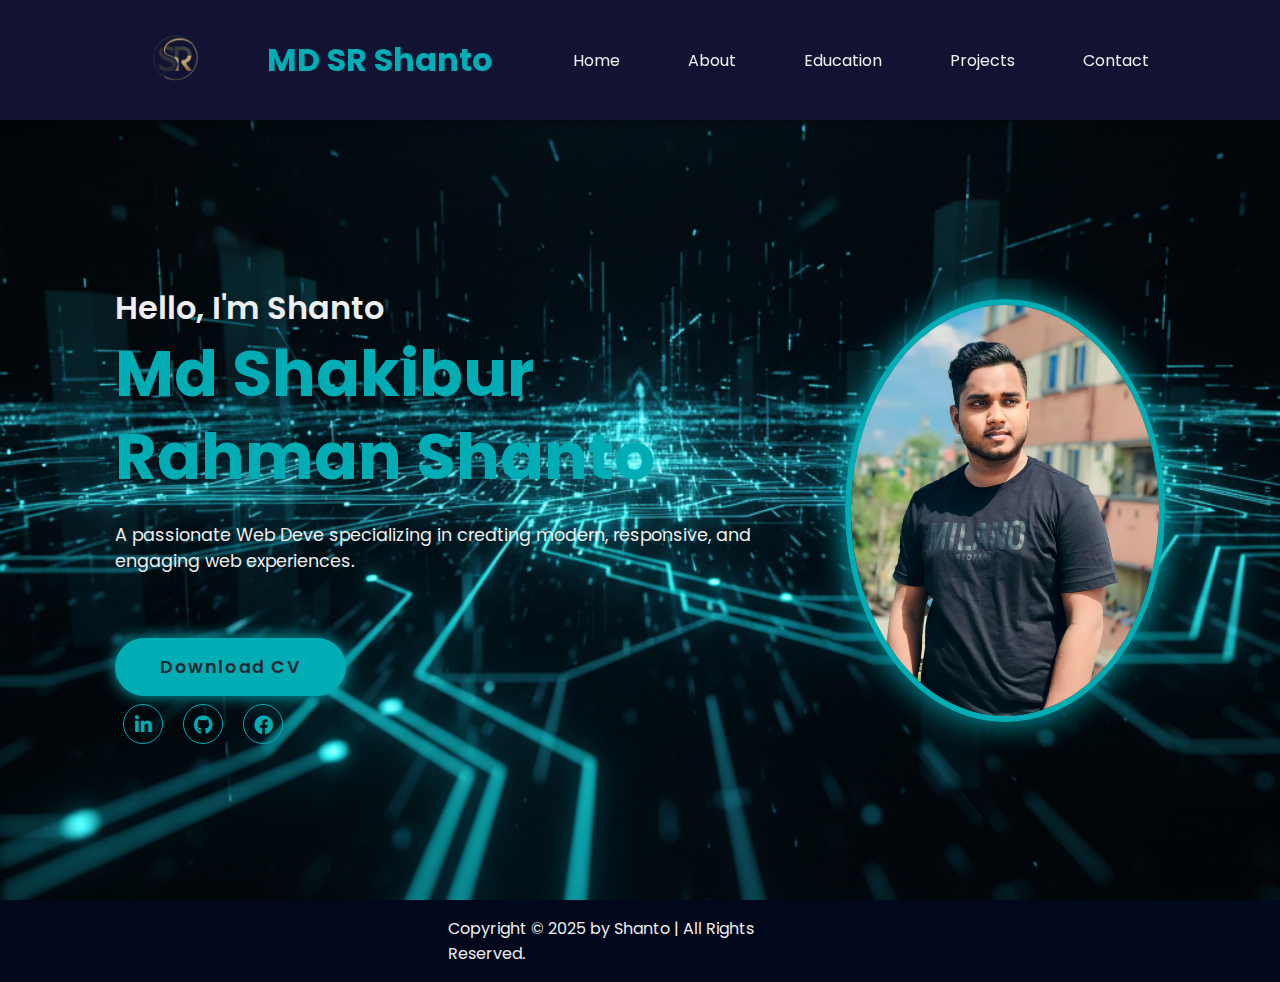
<file: index.html>
<!DOCTYPE html>
<html lang="en">
<head>
    <meta charset="UTF-8">
    <meta name="viewport" content="width=device-width, initial-scale=1.0">
    <title>MY PORTFOLIO</title>
    <link rel="stylesheet" href="style.css">
    <link rel="stylesheet" href="https://cdnjs.cloudflare.com/ajax/libs/font-awesome/6.0.0-beta3/css/all.min.css">
    <link href="https://fonts.googleapis.com/css2?family=Poppins:wght@300;400;600;700&display=swap" rel="stylesheet">
     <!-- <link rel="stylesheet" href="Bootstrap/bootstrap.min.css"> -->
</head>
<body>

    <header class="header">
        <img src="image/logo.png" height="120px" width="120px"> 
        <a href="index.html" class="logo">MD SR Shanto</a>
       <nav class="navbar">
            <a href="index.html" class="nav-link">Home</a>
            <a href="about.html" class="nav-link">About</a>
            <a href="education.html" class="nav-link">Education</a> 
            <a href="projects.html" class="nav-link">Projects</a>
            <a href="contact.html" class="nav-link">Contact</a>
        </nav>
        <div id="menu-btn" class="fas fa-bars"></div>
    </header>

    <main>
        <section class="page-content home" id="home">
            <div class="home-content reveal">
                <h3>Hello, I'm Shanto</h3>
                <h1>Md Shakibur Rahman Shanto</h1>
                <p>A passionate <span class="typing-text">Web Developer</span> specializing in creating modern, responsive, and engaging web experiences.</p>
                <a href="document/MD Shakibur Rahman Shanto Resume.pdf" download class="btn">Download CV</a>
                <div class="social-media">
                    <a href="https://www.linkedin.com/in/srshanto86/"><i class="fab fa-linkedin-in"></i></a>
                    <a href="https://github.com/MD-SR-Shanto"><i class="fab fa-github"></i></a>
                   <a href="https://www.facebook.com/mdsr.shanto.86"><i class="fab fa-facebook"></i></a>
                </div>
            </div>
            <div class="home-img reveal">
                <img src="image/shanto.jpg" alt="Your Profile Picture">
            </div>
        </section>
    </main>

    <footer class="footer">
        <p>Copyright &copy; 2025 by Shanto | All Rights Reserved.</p>
    </footer>

    <script src="script.js"></script>
</body>
</html>
</file>
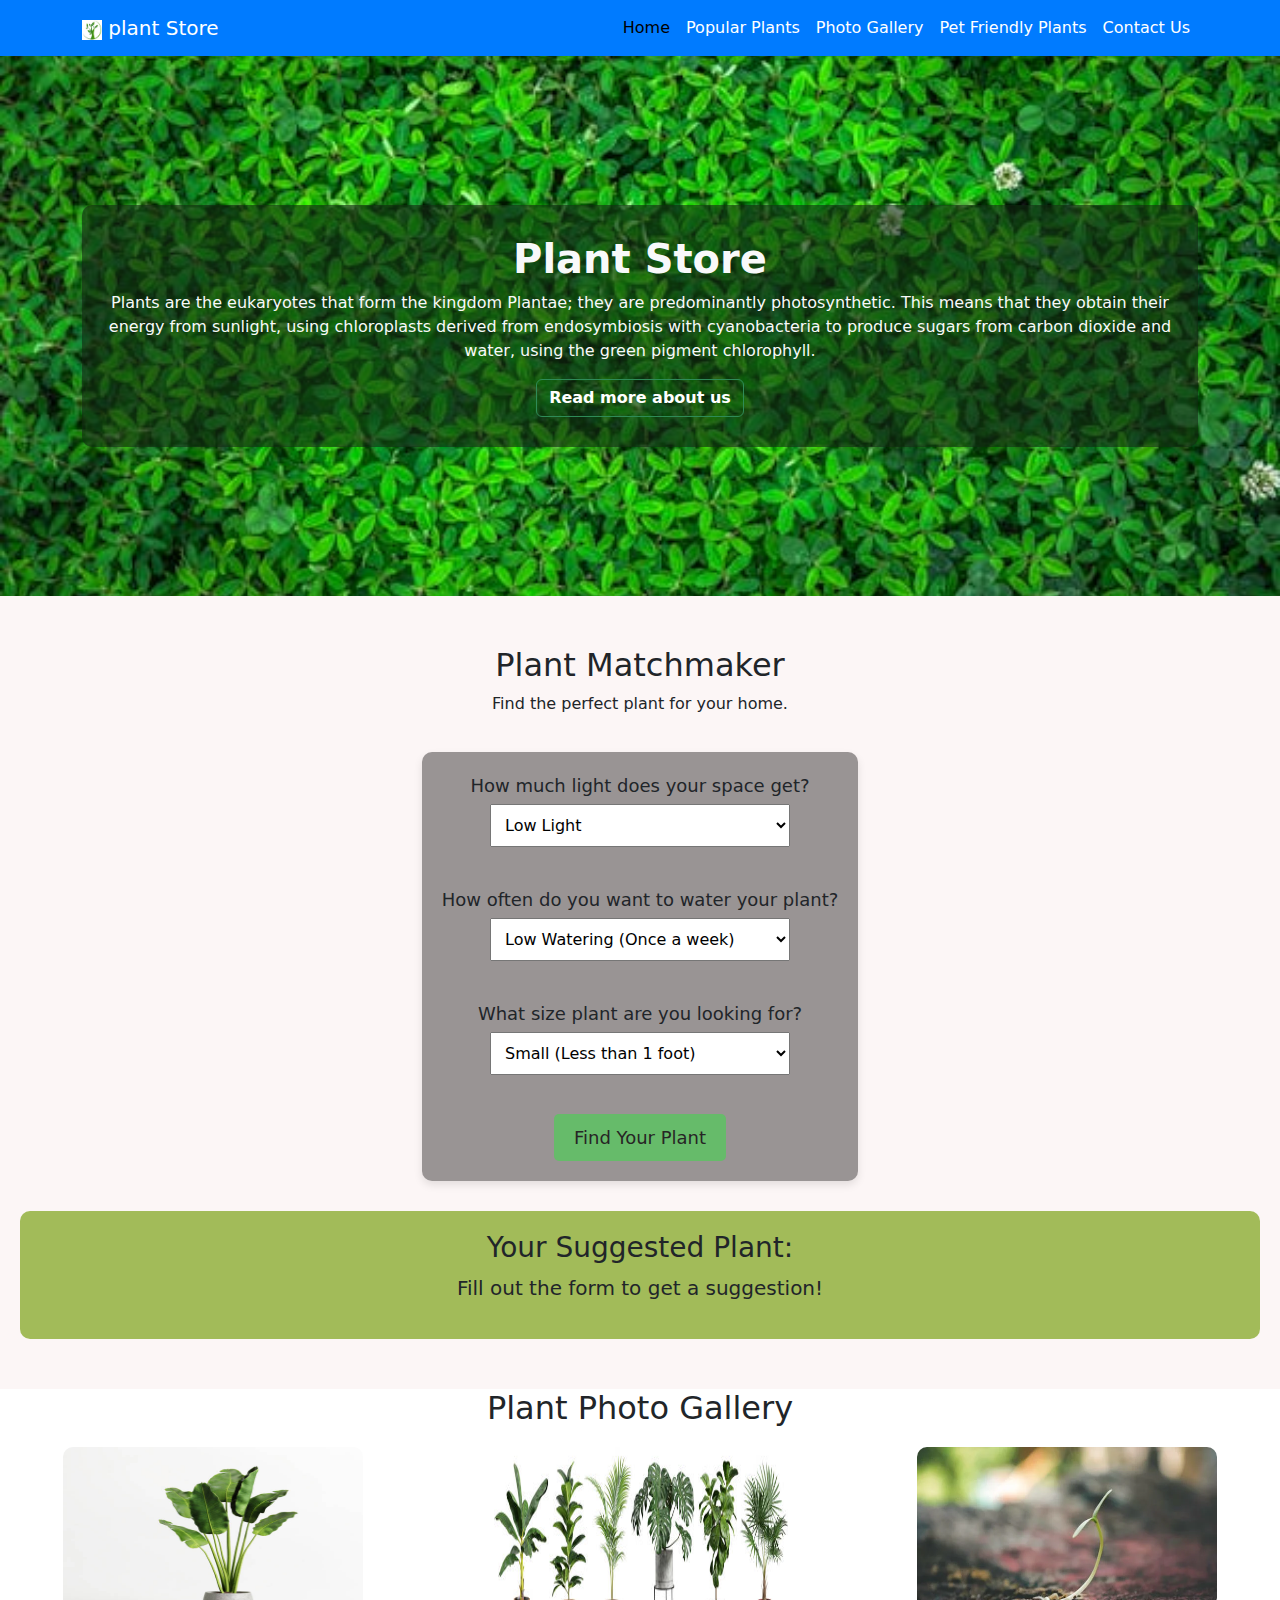
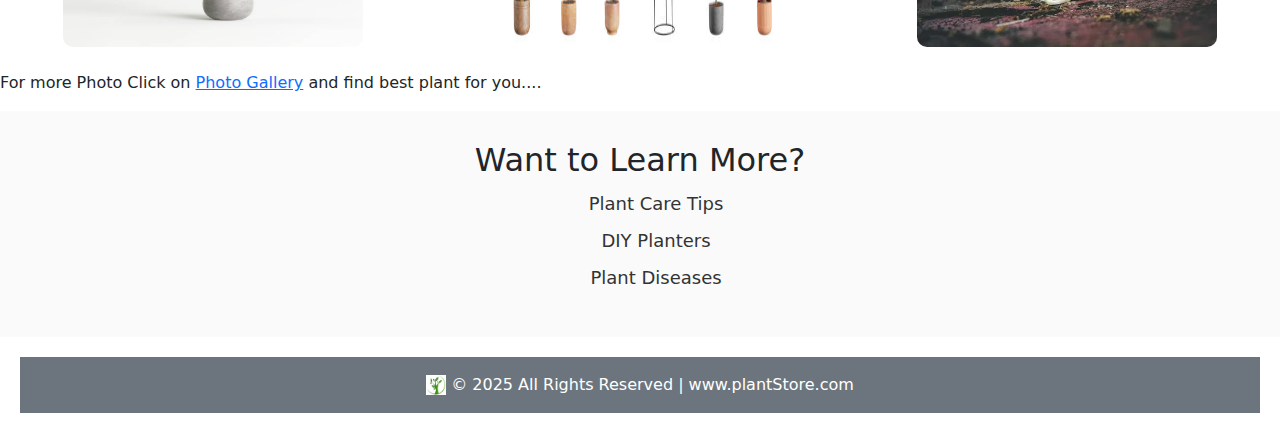
<file: Plant Store/index.html>
<!DOCTYPE html>
<html lang="en">

<head>
    <meta charset="UTF-8">
    <meta name="viewport" content="width=device-width, initial-scale=1.0">
    <title>Plant Lover's Paradise</title>
    <link rel="stylesheet" href="styles.css">
    <link rel="stylesheet" href="Bootstrap/bootstrap.min.css">
</head>

<body>
    <!-- Navbar -->
    <nav class="navbar navbar-expand-lg navbar-custom">
        <div class="container">
            <a class="navbar-brand text-white" href="index.html"><img src="images/logo.png" height="20px" width="20ox">
                plant Store</a>
            <button class="navbar-toggler" type="button" data-bs-toggle="collapse" data-bs-target="#navbarNav"
                aria-controls="navbarNav" aria-expanded="false" aria-label="Toggle navigation">
                <span class="navbar-toggler-icon"></span>
            </button>
            <div class="collapse navbar-collapse" id="navbarNav">
                <ul class="navbar-nav ms-auto">
                    <li class="nav-item">
                        <a class="nav-link active" href="index.html">Home</a>
                    </li>
                    <li class="nav-item">
                        <a class="nav-link" href="PopularPlants.html">Popular Plants</a>
                    </li>
                    <li class="nav-item">
                        <a class="nav-link" href="PhotoGallery.html">Photo Gallery</a>
                    </li>
                    <li class="nav-item">
                        <a class="nav-link" href=" PetFriendlyPlants.html">Pet Friendly Plants</a>
                    </li>
                    <li class="nav-item">
                        <a class="nav-link" href="contactUs.html">Contact Us</a>
                    </li>
                </ul>
            </div>
        </div>
    </nav>

    <!-- banner section -->
    <section class="banner">
        <div class="container">
            <div class="row">
                <div class="col-12">
                    <div class="banner_text">
                        <h1 class="text-center text-light">Plant Store</h1>
                        <p class="text-center fw-blod text-light">Plants are the eukaryotes that form the kingdom
                            Plantae; they are predominantly photosynthetic.
                            This means that they obtain their energy from sunlight, using chloroplasts derived from
                            endosymbiosis with
                            cyanobacteria to produce sugars from carbon dioxide and water, using the green pigment
                            chlorophyll.</p>
                        <div class="text-center">
                            <button type="submit" class="btn" onclick="hpAlert()">Read more about us</button>
                        </div>
                    </div>
                </div>
            </div>
        </div>
    </section>


    <!-- Plant Match Maker Section -->
    <section id="matchmaker">
        <h2>Plant Matchmaker</h2>
        <p>Find the perfect plant for your home.</p>
        <form id="matchmaker-form">
            <label for="light">How much light does your space get?</label><br>
            <select id="light" name="light">
                <option value="low">Low Light</option>
                <option value="medium">Medium Light</option>
                <option value="high">High Light</option>
            </select><br><br>

            <label for="water">How often do you want to water your plant?</label><br>
            <select id="water" name="water">
                <option value="low">Low Watering (Once a week)</option>
                <option value="medium">Medium Watering (Every 3-4 days)</option>
                <option value="high">High Watering (Every 1-2 days)</option>
            </select><br><br>

            <label for="size">What size plant are you looking for?</label><br>
            <select id="size" name="size">
                <option value="small">Small (Less than 1 foot)</option>
                <option value="medium">Medium (1-3 feet)</option>
                <option value="large">Large (3 feet or more)</option>
            </select><br><br>

            <input type="submit" onclick="hpAlert()" value="Find Your Plant">
        </form>

        <div id="plant-suggestion" class="suggestion">
            <h3>Your Suggested Plant:</h3>
            <p id="suggested-plant">Fill out the form to get a suggestion!</p>
        </div>
    </section>

    <!-- Photo Gallery Section -->
    <section id="gallery">
        <h2 align="center">Plant Photo Gallery</h2>
        <div class="gallery-container">
            <div class="gallery-item"><img src="images/2nd.jpg" alt="Plant 1"></div>
            <div class="gallery-item"><img src="images/3rd.jpg" alt="Plant 2"></div>
            <div class="gallery-item"><img src="images/4th.webp" alt="Plant 3"></div>
        </div><br>
        <p>For more Photo Click on <a href="PhotoGallery.html">Photo Gallery</a> and find best plant for you.... </p>
    </section>


    <!-- Extra Links Section -->
    <section id="extra-links">
        <h2>Want to Learn More?</h2>
        <ul>
            <li><a href="#">Plant Care Tips</a></li>
            <li><a href="#">DIY Planters</a></li>
            <li><a href="#">Plant Diseases</a></li>
        </ul>
    </section>

    <!-- Footer Section -->
    <footer class="footer">
        <div class="container-fluid text-center py-3 bg-secondary">
            <img src="images/logo.png" height="20px" width="20ox"> © 2025 All Rights Reserved | www.plantStore.com
        </div>
    </footer>

    <!-- Optional JavaScript -->
    <script src="https://cdn.jsdelivr.net/npm/bootstrap@5.3.3/dist/js/bootstrap.bundle.min.js"
        integrity="sha384-YvpcrYf0tY3lHB60NNkmXc5s9fDVZLESaAA55NDzOxhy9GkcIdslK1eN7N6jIeHz"
        crossorigin="anonymous"></script>
    <script src="https://cdn.jsdelivr.net/npm/@popperjs/core@2.11.8/dist/umd/popper.min.js"
        integrity="sha384-I7E8VVD/ismYTF4hNIPjVp/Zjvgyol6VFvRkX/vR+Vc4jQkC+hVqc2pM8ODewa9r"
        crossorigin="anonymous"></script>
    <script src="https://cdn.jsdelivr.net/npm/bootstrap@5.3.3/dist/js/bootstrap.min.js"
        integrity="sha384-0pUGZvbkm6XF6gxjEnlmuGrJXVbNuzT9qBBavbLwCsOGabYfZo0T0to5eqruptLy"
        crossorigin="anonymous"></script>
    <!-- custom js  -->
    <script src="script.js"></script>



</body>

</html>
</file>
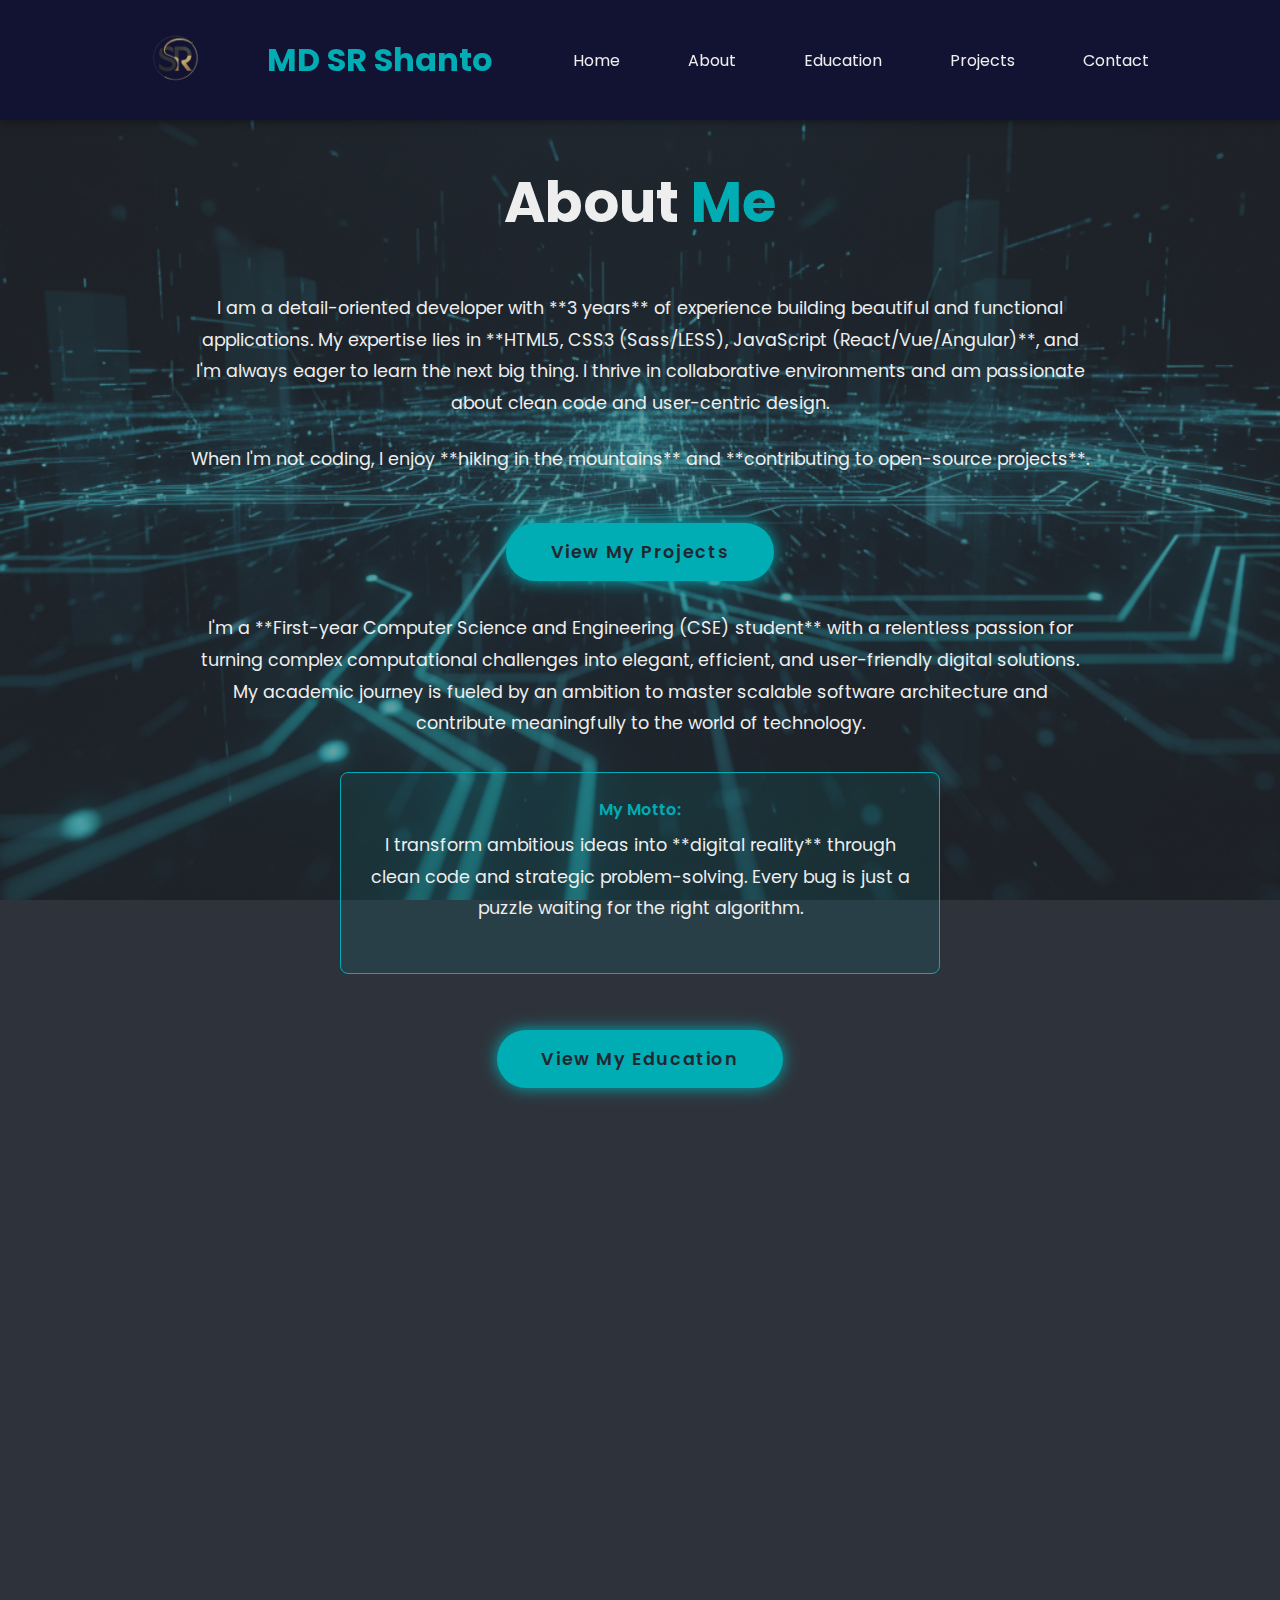
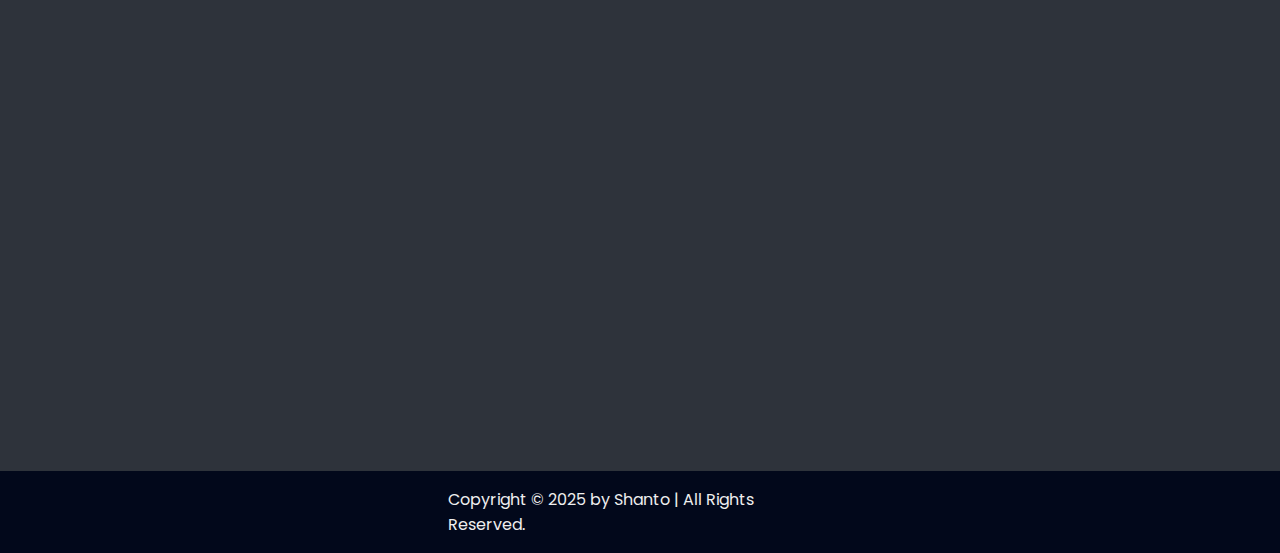
<file: about.html>
<!DOCTYPE html>
<html lang="en">
<head>
    <meta charset="UTF-8">
    <meta name="viewport" content="width=device-width, initial-scale=1.0">
    <title> About Shanto</title>
    <link rel="stylesheet" href="style.css">
    <link rel="stylesheet" href="https://cdnjs.cloudflare.com/ajax/libs/font-awesome/6.0.0-beta3/css/all.min.css">
    <link href="https://fonts.googleapis.com/css2?family=Poppins:wght@300;400;600;700&display=swap" rel="stylesheet">
    <!-- <link rel="stylesheet" href="Bootstrap/bootstrap.min.css"> -->
</head>
<body>

    <header class="header">
        <img src="image/logo.png" height="120px" width="120px"> 
        <a href="index.html" class="logo">MD SR Shanto</a>
        <nav class="navbar">
            <a href="index.html" class="nav-link">Home</a>
            <a href="about.html" class="nav-link">About</a>
            <a href="education.html" class="nav-link">Education</a> 
            <a href="projects.html" class="nav-link">Projects</a>
            <a href="contact.html" class="nav-link">Contact</a>
        </nav>
        <div id="menu-btn" class="fas fa-bars"></div>
    </header>

    <main>
        <section class="page-content about" id="about">
            <h2 class="heading reveal">About <span>Me</span></h2>
            <div class="about-content reveal">
                <p>I am a detail-oriented developer with **3 years** of experience building beautiful and functional applications. My expertise lies in **HTML5, CSS3 (Sass/LESS), JavaScript (React/Vue/Angular)**, and I'm always eager to learn the next big thing. I thrive in collaborative environments and am passionate about clean code and user-centric design.</p>
                <p>When I'm not coding, I enjoy **hiking in the mountains** and **contributing to open-source projects**.</p>
                <a href="projects.html" class="btn">View My Projects</a>
            </div>

            <div class="about-content reveal">
    <p>I'm a **First-year Computer Science and Engineering (CSE) student** with a relentless passion for turning complex computational challenges into elegant, efficient, and user-friendly digital solutions. My academic journey is fueled by an ambition to master scalable software architecture and contribute meaningfully to the world of technology.</p>
    
    <div class="highlight-box">
        <h4>My Motto:</h4>
        <p>I transform ambitious ideas into **digital reality** through clean code and strategic problem-solving. Every bug is just a puzzle waiting for the right algorithm.</p>
    </div>

    <a href="education.html" class="btn">View My Education</a>
</div>

<div class="about-content reveal">
    <h3 class="sub-heading">My Technical Toolkit</h3>
    
    <div class="skills-grid">
        <div class="skill-item">
            <i class="fas fa-code"></i>
            <h4>Core Languages</h4>
            <p>Python, JavaScript (ES6+), C++, SQL</p>
        </div>
        <div class="skill-item">
            <i class="fas fa-layer-group"></i>
            <h4>Frontend</h4>
            <p>React, Next.js, HTML5, SCSS, Bootstrap</p>
        </div>
        <div class="skill-item">
            <i class="fas fa-database"></i>
            <h4>Backend/DevOps</h4>
            <p>Node.js, Express, MongoDB, Git, Docker</p>
        </div>
        <div class="skill-item">
            <i class="fas fa-laptop-code"></i>
            <h4>CSE Foundations</h4>
            <p>DSA, OOP, Database Management, OS Concepts</p>
        </div>
    </div>
</div>

<div class="about-content reveal">
    <h3 class="sub-heading">Beyond the Terminal</h3>
    
    <p>When I'm not optimizing algorithms or debugging state management, I focus on continuous growth. I am passionate about **contributing to open-source projects** and regularly participate in hackathons to push my boundaries.</p>
    
    <p>I find inspiration in **[playing Cricket or Football, mountain hiking]**, which teaches me the importance of planning and persistence—qualities I bring directly to my development work. My ultimate goal is to build technology that is not only powerful but also ethically sound and accessible to everyone.</p>

    <a href="projects.html" class="btn">See My Work</a>
</div>
        </section>
    </main>

    <footer class="footer">
        <p>Copyright &copy; 2025 by Shanto | All Rights Reserved.</p>
    </footer>

    <script src="script.js"></script>
</body>
</html>
</file>
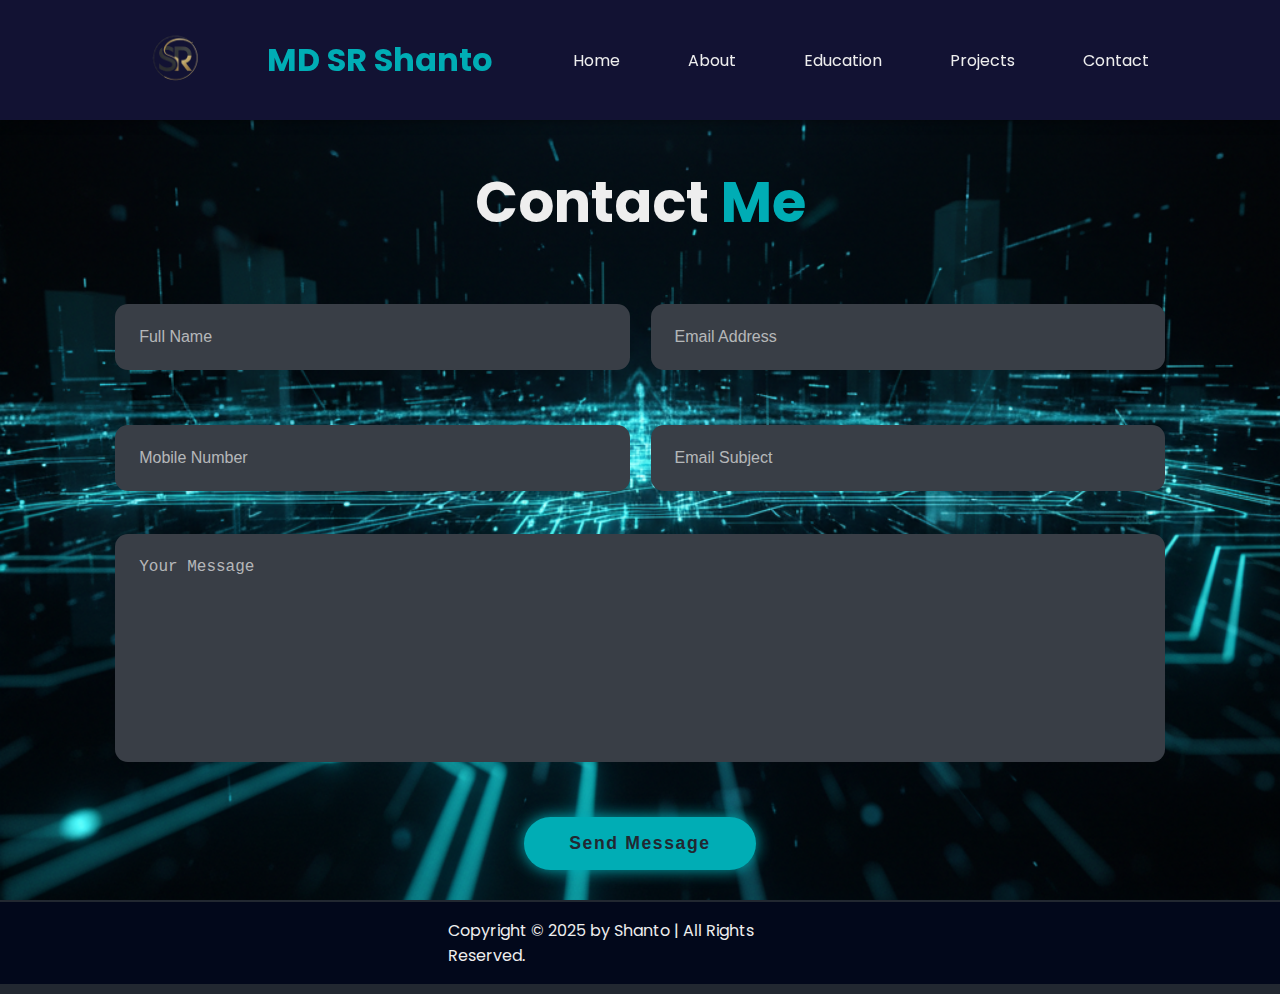
<file: contact.html>
<!DOCTYPE html>
<html lang="en">
<head>
    <meta charset="UTF-8">
    <meta name="viewport" content="width=device-width, initial-scale=1.0">
    <title>Contact</title>
    <link rel="stylesheet" href="style.css">
    <link rel="stylesheet" href="https://cdnjs.cloudflare.com/ajax/libs/font-awesome/6.0.0-beta3/css/all.min.css">
    <link href="https://fonts.googleapis.com/css2?family=Poppins:wght@300;400;600;700&display=swap" rel="stylesheet">
   <!-- <link rel="stylesheet" href="Bootstrap/bootstrap.min.css"> -->
</head>
<body>

    <header class="header">
        <img src="image/logo.png" height="120px" width="120px"> 
        <a href="index.html" class="logo">MD SR Shanto</a>
       <nav class="navbar">
            <a href="index.html" class="nav-link">Home</a>
            <a href="about.html" class="nav-link">About</a>
            <a href="education.html" class="nav-link">Education</a>
             <a href="projects.html" class="nav-link">Projects</a>
            <a href="contact.html" class="nav-link">Contact</a>
        </nav>
        <div id="menu-btn" class="fas fa-bars"></div>
    </header>

    <main>
        <section class="page-content contact" id="contact">
            <h2 class="heading reveal">Contact <span>Me</span></h2>
            <form action="#" class="reveal">
                <div class="input-box">
                    <input type="text" placeholder="Full Name" required>
                    <input type="email" placeholder="Email Address" required>
                </div>
                <div class="input-box">
                    <input type="text" placeholder="Mobile Number">
                    <input type="text" placeholder="Email Subject">
                </div>
                <textarea name="" id="" cols="30" rows="10" placeholder="Your Message" required></textarea>
                <input type="submit" value="Send Message" class="btn">
            </form>
        </section>
    </main>

    <footer class="footer">
        <p>Copyright &copy; 2025 by Shanto | All Rights Reserved.</p>
    </footer>

    <script src="script.js"></script>
</body>
</html>
</file>
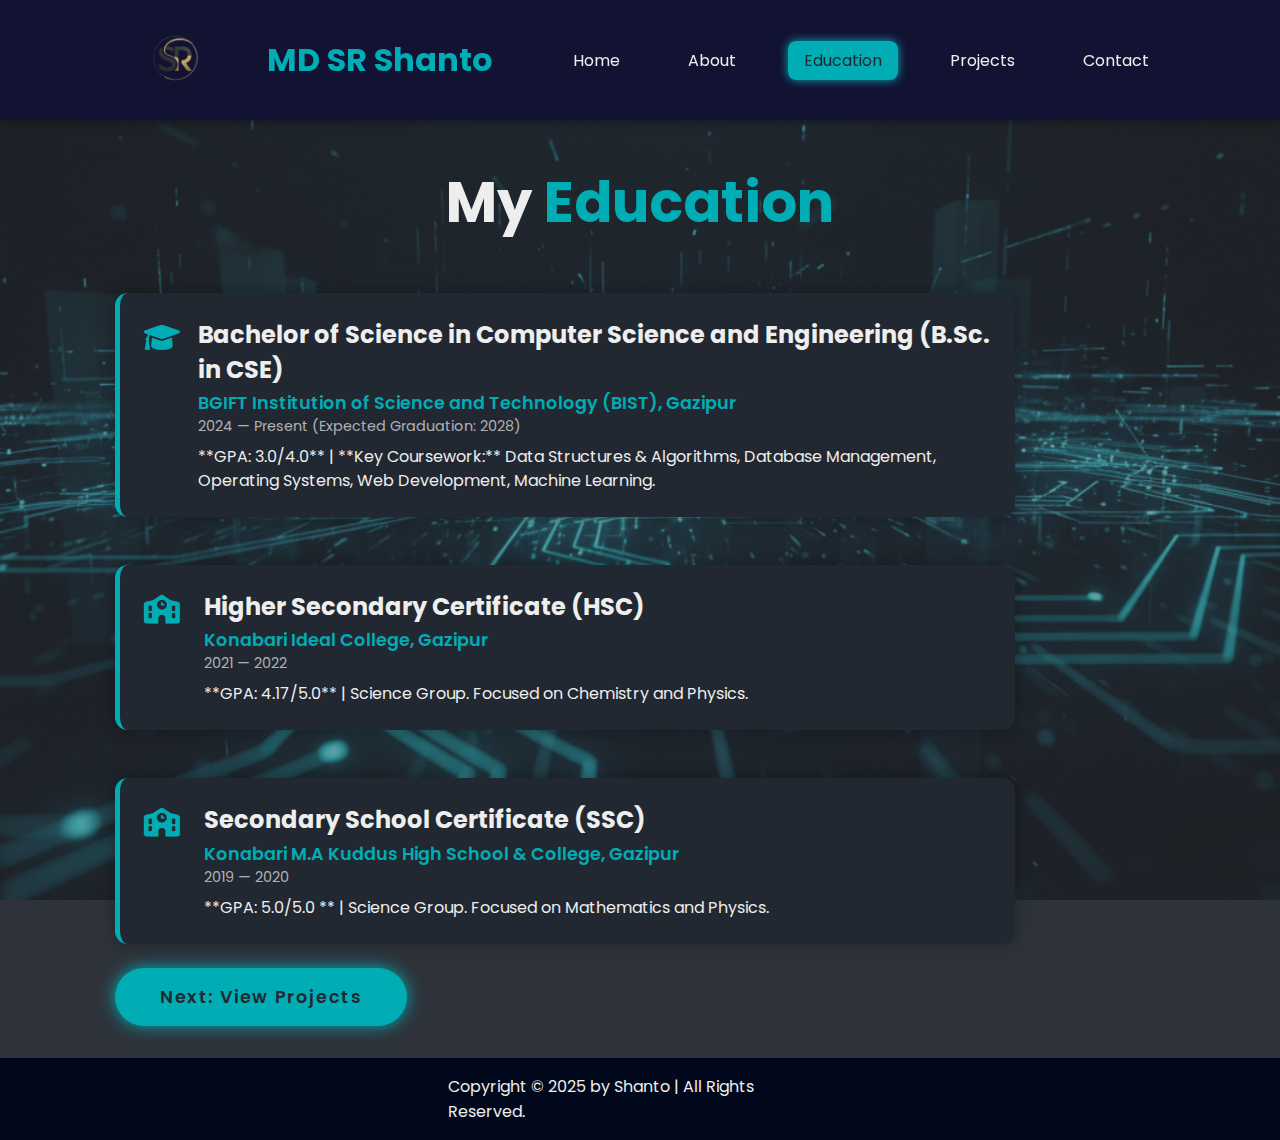
<file: education.html>
<!DOCTYPE html>
<html lang="en">
<head>
    <meta charset="UTF-8">
    <meta name="viewport" content="width=device-width, initial-scale=1.0">
    <title> Education</title>
    <link rel="stylesheet" href="style.css">
    <link rel="stylesheet" href="https://cdnjs.cloudflare.com/ajax/libs/font-awesome/6.0.0-beta3/css/all.min.css">
    <link href="https://fonts.googleapis.com/css2?family=Poppins:wght@300;400;600;700&display=swap" rel="stylesheet">
</head>
<body>

    <header class="header">
        <img src="image/logo.png" height="120px" width="120px"> 
        <a href="index.html" class="logo">MD SR Shanto</a>
        <nav class="navbar">
            <a href="index.html" class="nav-link">Home</a>
            <a href="about.html" class="nav-link">About</a>
            <a href="education.html" class="active nav-link">Education</a> 
            <a href="projects.html" class="nav-link">Projects</a>
            <a href="contact.html" class="nav-link">Contact</a>
        </nav>
        <div id="menu-btn" class="fas fa-bars"></div>
    </header>

    <main>
        <section class="page-content education" id="education">
            <h2 class="heading reveal">My <span>Education</span></h2>
            
            <div class="education-container">
                
                <div class="education-item reveal">
                    <div class="icon"><i class="fas fa-graduation-cap"></i></div>
                    <div class="content">
                        <h3>Bachelor of Science in Computer Science and Engineering (B.Sc. in CSE)</h3>
                        <p class="institution">BGIFT Institution of Science and Technology (BIST), Gazipur</p>
                        <p class="date">2024 — Present (Expected Graduation: 2028)</p>
                        <p class="details">**GPA: 3.0/4.0** | **Key Coursework:** Data Structures & Algorithms, Database Management, Operating Systems, Web Development, Machine Learning.</p>
                    </div>
                </div>

                <div class="education-item reveal">
                    <div class="icon"><i class="fas fa-school"></i></div>
                    <div class="content">
                        <h3>Higher Secondary Certificate (HSC)</h3>
                        <p class="institution">Konabari Ideal College, Gazipur</p>
                        <p class="date">2021 — 2022</p>
                        <p class="details">**GPA: 4.17/5.0** | Science Group. Focused on Chemistry and Physics.</p>
                    </div>
                </div>

                  <div class="education-item reveal">
                    <div class="icon"><i class="fas fa-school"></i></div>
                    <div class="content">
                        <h3>Secondary School Certificate (SSC)</h3>
                        <p class="institution">Konabari M.A Kuddus High School & College, Gazipur</p>
                        <p class="date">2019 — 2020</p>
                        <p class="details">**GPA: 5.0/5.0 ** | Science Group. Focused on Mathematics and Physics.</p>
                    </div>
                </div>

            </div>
            <a href="projects.html" class="btn">Next: View Projects</a>
        </section>
    </main>

    <footer class="footer">
        <p>Copyright &copy; 2025 by Shanto | All Rights Reserved.</p>
    </footer>

    <script src="script.js"></script>
</body>
</html>
</file>
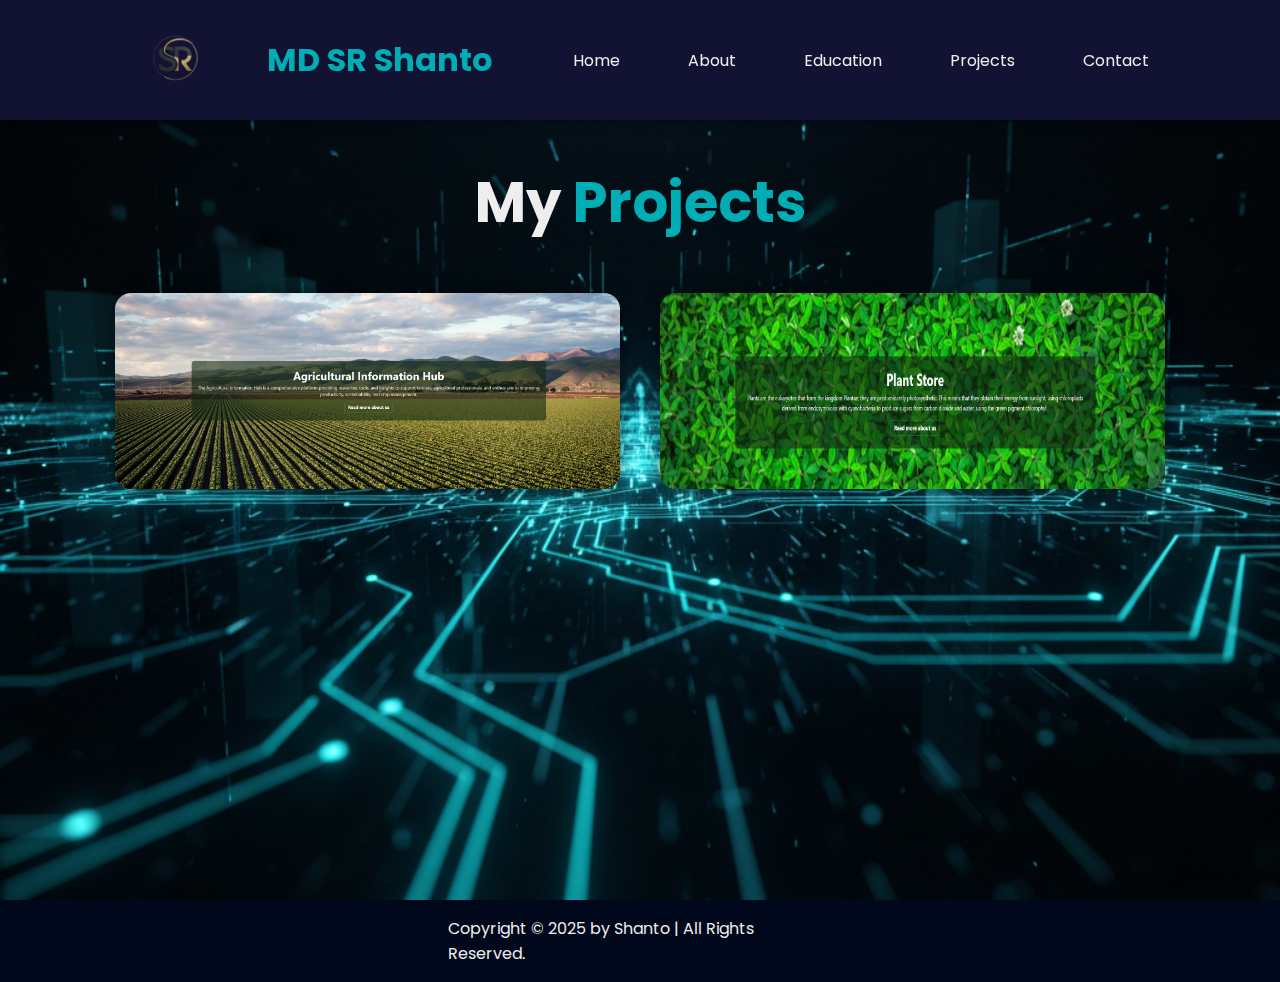
<file: projects.html>
<!DOCTYPE html>
<html lang="en">
<head>
    <meta charset="UTF-8">
    <meta name="viewport" content="width=device-width, initial-scale=1.0">
    <title>My Projects</title>
    <link rel="stylesheet" href="style.css">
    <link rel="stylesheet" href="https://cdnjs.cloudflare.com/ajax/libs/font-awesome/6.0.0-beta3/css/all.min.css">
    <link href="https://fonts.googleapis.com/css2?family=Poppins:wght@300;400;600;700&display=swap" rel="stylesheet">
     <!-- <link rel="stylesheet" href="Bootstrap/bootstrap.min.css"> -->
</head>
<body>

    <header class="header">
        <img src="image/logo.png" height="120px" width="120px"> 
      <a href="index.html" class="logo">MD SR Shanto</a> 
        <nav class="navbar">
            <a href="index.html" class="nav-link">Home</a>
            <a href="about.html" class="nav-link">About</a>
            <a href="education.html" class="nav-link">Education</a>
             <a href="projects.html" class="nav-link">Projects</a>
            <a href="contact.html" class="nav-link">Contact</a>
        </nav>
        <div id="menu-btn" class="fas fa-bars"></div>
    </header>

    <main>
        <section class="page-content projects" id="projects">
            <h2 class="heading reveal">My <span>Projects</span></h2>
            <div class="projects-container">
                <div class="project-box reveal">
                    <img src="image/project 1.png" alt="Project 1 Image">
                    <div class="project-info">
                        <h4>Agricultural Hub</h4>
                        <p>A full-stack agricultural information hub site built with React and Node.js.</p>
                        <a href="Agricultural-Information-Hub-main/index.html"><i class="fas fa-external-link-alt"></i></a>
                    </div>
                </div>
                <div class="project-box reveal">
                    <img src="image/project 2.png" height="100%" alt="Project 2 Image">
                    <div class="project-info">
                        <h4>Plant Store</h4>
                        <p>A Plant Store using D3.js to display complex metrics.</p>
                        <a href="Plant Store/index.html"><i class="fas fa-external-link-alt"></i></a>
                    </div>
                </div>
                <!--<div class="project-box reveal">
                    <img src="https://via.placeholder.com/600x400" alt="Project 3 Image">
                    <div class="project-info">
                        <h4>Personal Blog Site</h4>
                        <p>A responsive blog built with a static site generator like Gatsby.</p>
                        <a href="#"><i class="fas fa-external-link-alt"></i></a>
                    </div> -->
                </div>
            </div>
        </section>
    </main>

    <footer class="footer">
        <p>Copyright &copy; 2025 by Shanto | All Rights Reserved.</p>
    </footer>

    <script src="script.js"></script>
</body>
</html>
</file>
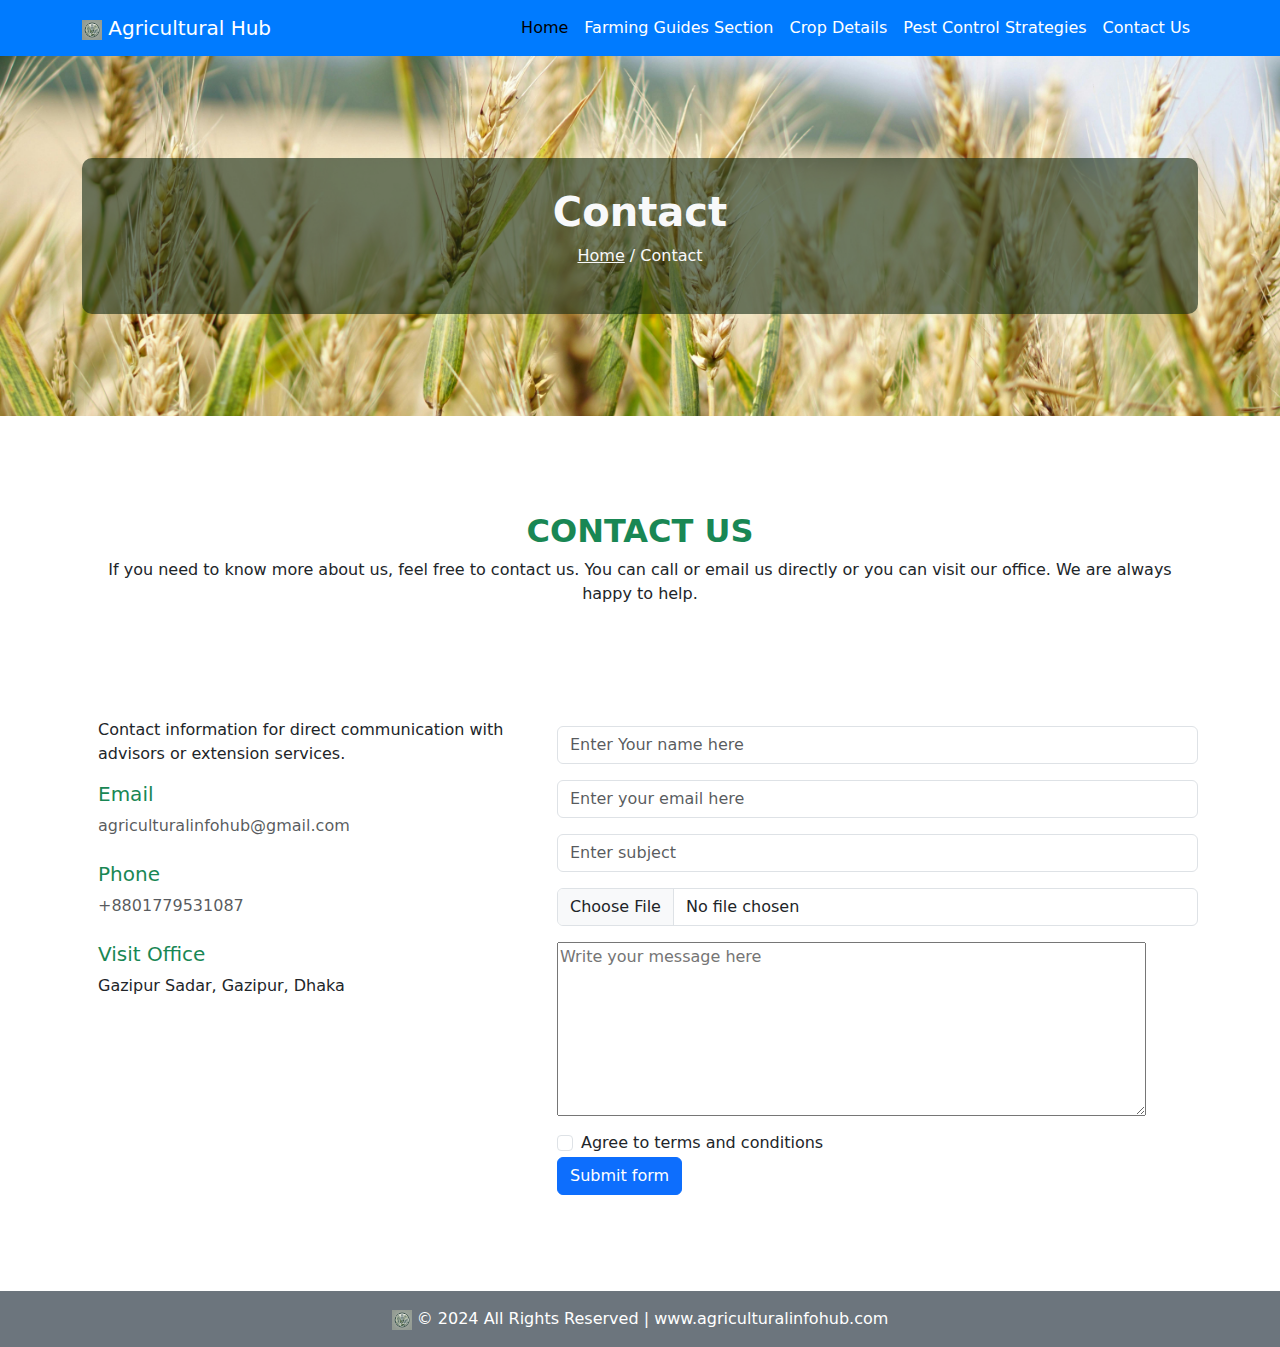
<file: Agricultural-Information-Hub-main/contactUs.html>
<!DOCTYPE html>
<html lang="en">
<head>
    <meta charset="UTF-8">
    <meta name="viewport" content="width=device-width, initial-scale=1.0">
    <title>Contact Us</title>
    <!-- Custom CSS -->
    <link rel="stylesheet" href="style.css">
    <!-- Bootstrap CSS -->
    <link rel="stylesheet" href="Bootstrap/bootstrap.min.css">
</head>
<body>
    <!-- Navbar -->
    <nav class="navbar navbar-expand-lg navbar-custom">
        <div class="container">
            <a class="navbar-brand text-white" href="#"><img src="image/logo.webp" height="20px" width="20ox"> Agricultural Hub</a>
            <button class="navbar-toggler" type="button" data-bs-toggle="collapse" data-bs-target="#navbarNav" aria-controls="navbarNav" aria-expanded="false" aria-label="Toggle navigation">
                <span class="navbar-toggler-icon"></span>
            </button>
            <div class="collapse navbar-collapse" id="navbarNav">
                <ul class="navbar-nav ms-auto">
                    <li class="nav-item">
                        <a class="nav-link active" href="index.html">Home</a>
                    </li>
                    <li class="nav-item">
                        <a class="nav-link" href="farmingGuidesSection.html">Farming Guides Section</a>
                    </li>
                    <li class="nav-item">
                        <a class="nav-link" href="cropDetails.html">Crop Details</a>
                    </li>
                    <li class="nav-item">
                        <a class="nav-link" href=" pestControlStrategies.html">Pest Control Strategies</a>
                    </li>
                    <li class="nav-item">
                        <a class="nav-link" href="contactUs.html">Contact Us</a>
                    </li>
                </ul>
            </div>
        </div>
    </nav>

    <!-- Other page banner section -->
    <section class="otherPageBanner p-5">
        <div class="container">
            <div class="row">
                <div class="col-12">
                    <div class="banner_text ">
                        <h1 class="text-center  text-light">Contact</h1>
                        <p class="text-center fw-blod text-light"><a href="index.html" class="text-light">Home</a> / Contact
                        </p>
                    </div>
                </div>
            </div>
        </div>
    </section>

    <!-- Contact section -->
    <section class="contact-section py-5" id="contact">
        <div class="container-lg">
            <div class="row">
                <div class="cap text-center my-5">
                    <h2 class="fs-2 fw-bold text-uppercase text-success">Contact Us</h2>
                    <p>If you need to know more about us, feel free to contact us. You can call or email us 
                        directly or you can visit our office. We are always happy to help.</p>
                </div>
            </div>
            <div class="row my-5">
                <div class="col-md-5">
                    <div class="contact-item d-flex mb-4">
                        <div class="icon-item fs-4 me-3 text">
                            <i class="fa-solid fa-envelope text-success"></i>
                        </div>
                        <div class="text-area">
                            <p>Contact information for direct communication with advisors or extension services.</p>
                            <h4 class="fs-5 text-success">Email</h4>
                            <a class="text-decoration-none text-muted fs-6"
                                href="mailto:aslam.seu@gmail.com">agriculturalinfohub@gmail.com</a>
                        </div>
                    </div>
                    <div class="contact-item d-flex mb-4">
                        <div class="icon-item fs-4 me-3 text">
                            <i class="fa-solid fa-phone text-success"></i>
                        </div>
                        <div class="text-area">
                            <h4 class="fs-5 text-success">Phone</h4>
                            <a class="text-decoration-none text-muted fs-6" href="tel:+8801580598206">+8801779531087</a>
                        </div>
                    </div>
                    <div class="contact-item d-flex">
                        <div class="icon-item fs-4  me-3 text">
                            <i class="fa-solid fa-location-dot text-success"></i>
                        </div>
                        <div class="text-area">
                            <h4 class="fs-5 text-success">Visit Office</h4>
                            <p>Gazipur Sadar, Gazipur, Dhaka</p>
                        </div>
                    </div>
                </div>
                <div class="col-md-7">
                    <div class="contact-form">
                        <form action="#">
                            <div class="row">
                                <div class="col-md-12 my-2">
                                    <input type="text" class="form-control" id="validationDefault01" placeholder="Enter Your name here" required>
                                </div>
                                <div class="col-md-12 my-2">
                                    <input type="text" class="form-control" id="validationDefault02" placeholder="Enter your email here" required>
                                </div>
                                <div class="col-md-12 my-2">
                                    <input type="text" class="form-control" id="validationDefault03" placeholder="Enter subject" required>
                                </div>
                                <div class="col-md-12 my-2">
                                    <input type="file" id="fileUpload" name="fileUpload" class="form-control">
                                </div>
                            </div>
                            <div class="row">
                                <div class="col-12">
                                    <div class="col-lg-12 my-2">
                                        <textarea rows="7" cols="70" name="" id="validationDefault04" placeholder="Write your message here" required></textarea>
                                    </div>
                                </div>
                            </div>
                            <div class="col-12">
                                <div class="form-check">
                                    <input class="form-check-input" type="checkbox" value="" id="invalidCheck2" required>
                                    <label class="form-check-label" for="invalidCheck2">
                                        Agree to terms and conditions
                                    </label>
                                </div>
                            </div>
                            <div class="col-12">
                                <button class="btn btn-primary" onclick="doAlert()" type="submit">Submit form</button>
                            </div>
                        </form>
                    </div>
                </div>
    
            </div>
        </div>
    </section>

    <!-- Footer Section -->
    <footer class="footer">
        <div class="container-fluid text-center py-3 bg-secondary">
            <img src="image/logo.webp" height="20px" width="20ox"> © 2024 All Rights Reserved | www.agriculturalinfohub.com
        </div>
    </footer>



    <!-- Optional JavaScript -->
    <script src="https://cdn.jsdelivr.net/npm/bootstrap@5.3.3/dist/js/bootstrap.bundle.min.js"
        integrity="sha384-YvpcrYf0tY3lHB60NNkmXc5s9fDVZLESaAA55NDzOxhy9GkcIdslK1eN7N6jIeHz"
        crossorigin="anonymous"></script>
    <script src="https://cdn.jsdelivr.net/npm/@popperjs/core@2.11.8/dist/umd/popper.min.js"
        integrity="sha384-I7E8VVD/ismYTF4hNIPjVp/Zjvgyol6VFvRkX/vR+Vc4jQkC+hVqc2pM8ODewa9r"
        crossorigin="anonymous"></script>
    <script src="https://cdn.jsdelivr.net/npm/bootstrap@5.3.3/dist/js/bootstrap.min.js"
        integrity="sha384-0pUGZvbkm6XF6gxjEnlmuGrJXVbNuzT9qBBavbLwCsOGabYfZo0T0to5eqruptLy"
        crossorigin="anonymous"></script>
    <!-- custom js  -->
    <script src="script.js"></script>

</body>
</html>
</file>
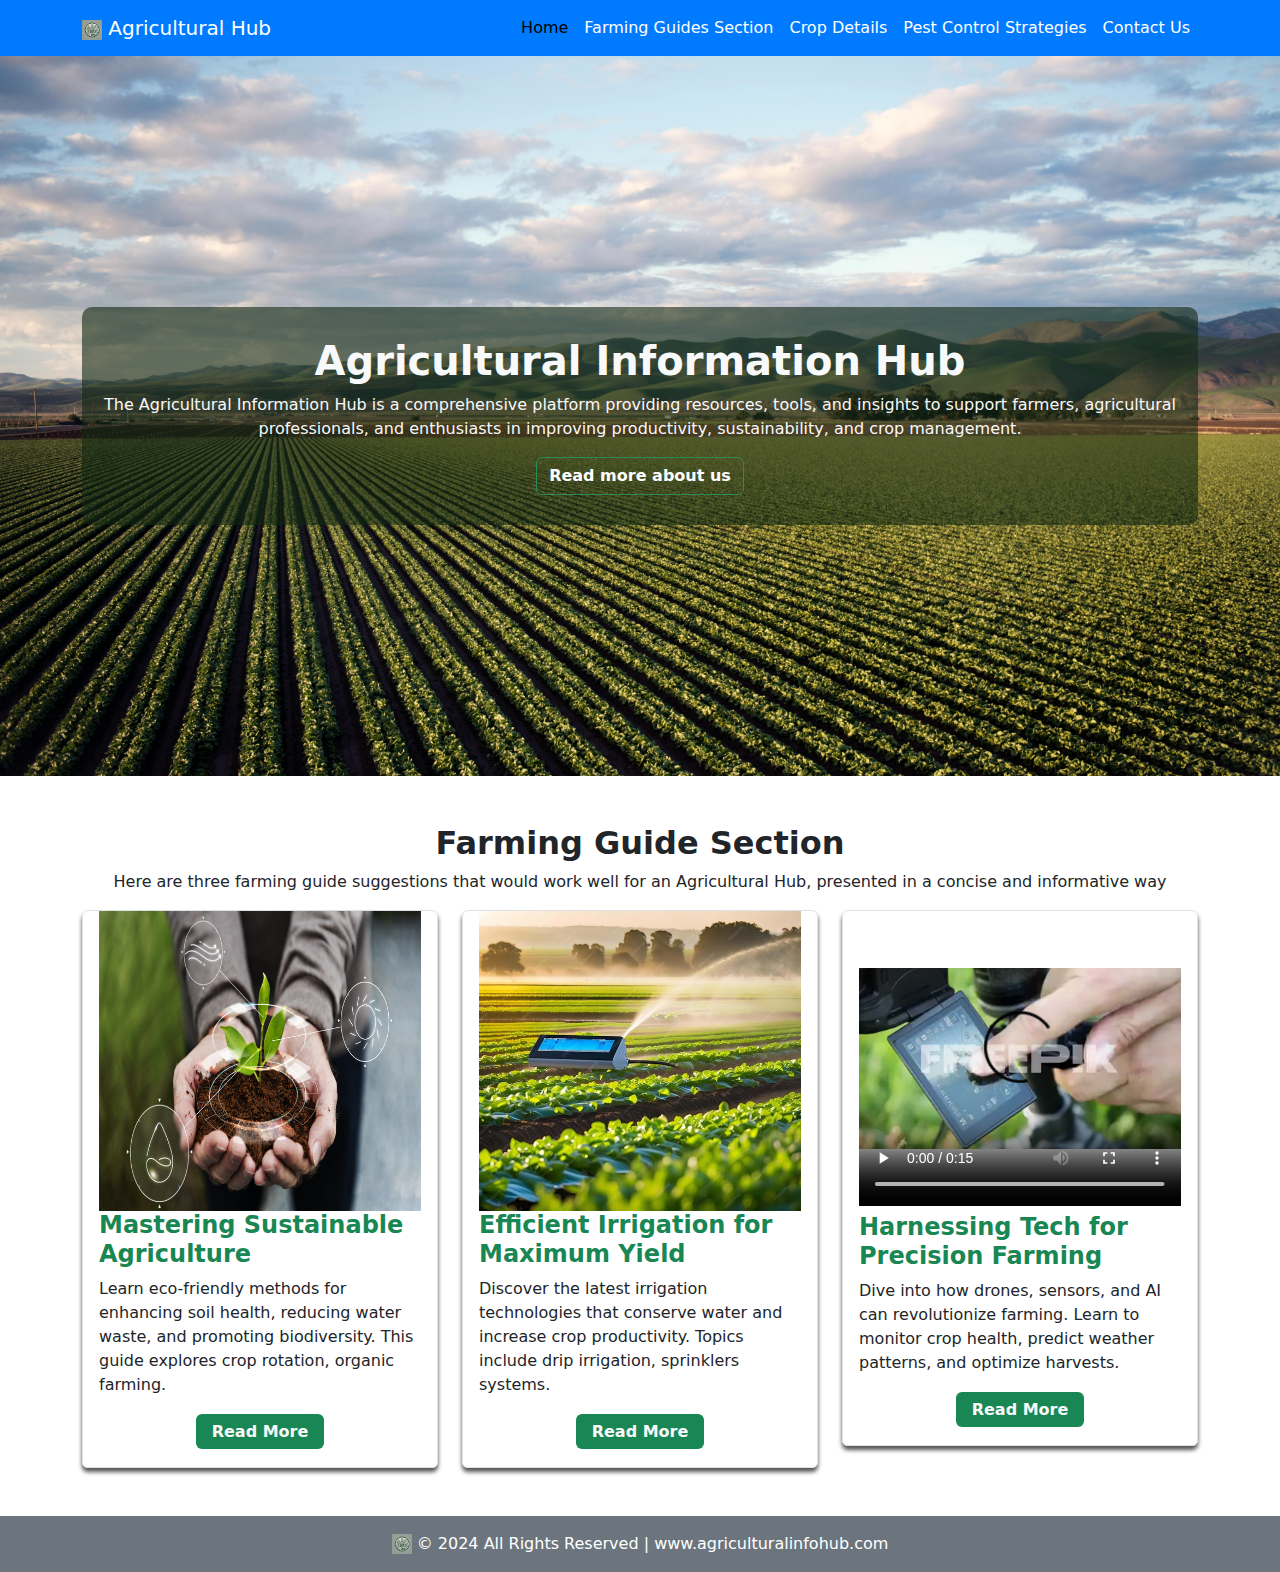
<file: Agricultural-Information-Hub-main/farmingGuidesSection.html>
<!DOCTYPE html>
<html lang="en">
<head>
    <meta charset="UTF-8">
    <meta name="viewport" content="width=device-width, initial-scale=1.0">
    <title>Farming Guide</title>
    <!-- Custom CSS -->
    <link rel="stylesheet" href="style.css">
    <!-- Bootstrap CSS -->
    <link rel="stylesheet" href="Bootstrap/bootstrap.min.css">
</head>
<body>
    <!-- Navbar -->
    <nav class="navbar navbar-expand-lg navbar-custom">
        <div class="container">
            <a class="navbar-brand text-white" href="#"><img src="image/logo.webp" height="20px" width="20ox"> Agricultural Hub</a>
            <button class="navbar-toggler" type="button" data-bs-toggle="collapse" data-bs-target="#navbarNav" aria-controls="navbarNav" aria-expanded="false" aria-label="Toggle navigation">
                <span class="navbar-toggler-icon"></span>
            </button>
            <div class="collapse navbar-collapse" id="navbarNav">
                <ul class="navbar-nav ms-auto">
                    <li class="nav-item">
                        <a class="nav-link active" href="index.html">Home</a>
                    </li>
                    <li class="nav-item">
                        <a class="nav-link" href="farmingGuidesSection.html">Farming Guides Section</a>
                    </li>
                    <li class="nav-item">
                        <a class="nav-link" href="cropDetails.html">Crop Details</a>
                    </li>
                    <li class="nav-item">
                        <a class="nav-link" href=" pestControlStrategies.html">Pest Control Strategies</a>
                    </li>
                    <li class="nav-item">
                        <a class="nav-link" href="contactUs.html">Contact Us</a>
                    </li>
                </ul>
            </div>
        </div>
    </nav>

    <!-- banner section -->
    <section class="banner">
        <div class="container">
            <div class="row">
                <div class="col-12">
                    <div class="banner_text">
                        <h1 class="text-center text-light">Agricultural Information Hub</h1>
                        <p class="text-center fw-blod text-light">The Agricultural Information Hub is a comprehensive 
                            platform providing resources, tools, and insights to support farmers, agricultural
                             professionals, and enthusiasts in improving productivity, sustainability, and crop management.</p>
                        <div class="text-center">
                            <button type="submit" class="btn" onclick="hpAlert()">Read more about us</button>
                        </div>
                    </div>
                </div>
            </div>
        </div>
    </section>

    <!-- Farming Guides section -->
    <section class="farmingGuide py-5">
        <div class="container crop-image">
            <div class="collecton_text text-center">
                <h2 class="fw-bold">Farming Guide Section</h2>
                <p>Here are three farming guide suggestions that 
                    would work well for an Agricultural Hub, presented in a concise and informative way</p>
            </div>
            <div class="row">
                <div class="col-md-4">
                    <div class="coll_text border rounded px-3 pb-3">
                        <img src="image/farming1.jpg" class="w-100" alt="">
                        <div class="popup_text">
                            <h4 class="fw-bold text-success">Mastering Sustainable Agriculture</h4>
                            <p>Learn eco-friendly methods for enhancing soil health, reducing water waste, and promoting biodiversity. 
                                This guide explores crop rotation, organic farming.</p>
                            <div class="btn w-100 " onclick="fgAlert()"><a href="#"
                                    class="text-light rounded px-3 bg-success  p-2 td-none fw-bold">Read More</a></div>
                        </div>
                    </div>
                </div>
                <div class="col-md-4">
                    <div class="coll_text border rounded px-3 pb-3">
                        <img src="image/farming2.jpg" class="w-100" alt="">
                        <div class="popup_text">
                            <h4 class="fw-bold text-success">Efficient Irrigation for Maximum Yield</h4>
                            <p>Discover the latest irrigation technologies that conserve water and increase crop productivity. 
                                Topics include drip irrigation, sprinklers systems.</p>
                            <div class="btn w-100 " onclick="fgAlert()"><a href="#"
                                    class="text-light rounded px-3 bg-success  p-2 td-none fw-bold">Read More</a></div>
                        </div>
                    </div>
                </div>
                <div class="col-md-4">
                    <div class="coll_text border rounded px-3 pb-3">
                        <video  height="295px" width="380px" class="w-100" controls>
                            <source src="video/Harnessing.mp4" type="video/mp4">
                        </video>
                        <div class="popup_text">
                            <h4 class="fw-bold text-success">Harnessing Tech for Precision Farming</h4>
                            <p>Dive into how drones, sensors, and AI can revolutionize farming. 
                                Learn to monitor crop health, predict weather patterns, and optimize harvests.</p>
                            <div class="btn w-100 " onclick="fgAlert()"><a href="#"
                                    class="text-light rounded px-3 bg-success  p-2 td-none fw-bold">Read More</a>
                            </div>
                        </div>
                    </div>
                </div>
            </div>
        </div>
    </section>

    <!-- Footer Section -->
    <footer class="footer">
        <div class="container-fluid text-center py-3 bg-secondary">
            <img src="image/logo.webp" height="20px" width="20ox">  © 2024 All Rights Reserved | www.agriculturalinfohub.com
        </div>
    </footer>



    <!-- Optional JavaScript -->
    <script src="https://cdn.jsdelivr.net/npm/bootstrap@5.3.3/dist/js/bootstrap.bundle.min.js"
        integrity="sha384-YvpcrYf0tY3lHB60NNkmXc5s9fDVZLESaAA55NDzOxhy9GkcIdslK1eN7N6jIeHz"
        crossorigin="anonymous"></script>
    <script src="https://cdn.jsdelivr.net/npm/@popperjs/core@2.11.8/dist/umd/popper.min.js"
        integrity="sha384-I7E8VVD/ismYTF4hNIPjVp/Zjvgyol6VFvRkX/vR+Vc4jQkC+hVqc2pM8ODewa9r"
        crossorigin="anonymous"></script>
    <script src="https://cdn.jsdelivr.net/npm/bootstrap@5.3.3/dist/js/bootstrap.min.js"
        integrity="sha384-0pUGZvbkm6XF6gxjEnlmuGrJXVbNuzT9qBBavbLwCsOGabYfZo0T0to5eqruptLy"
        crossorigin="anonymous"></script>
    <!-- custom js  -->
    <script src="script.js"></script>
</body>
</html>
</file>
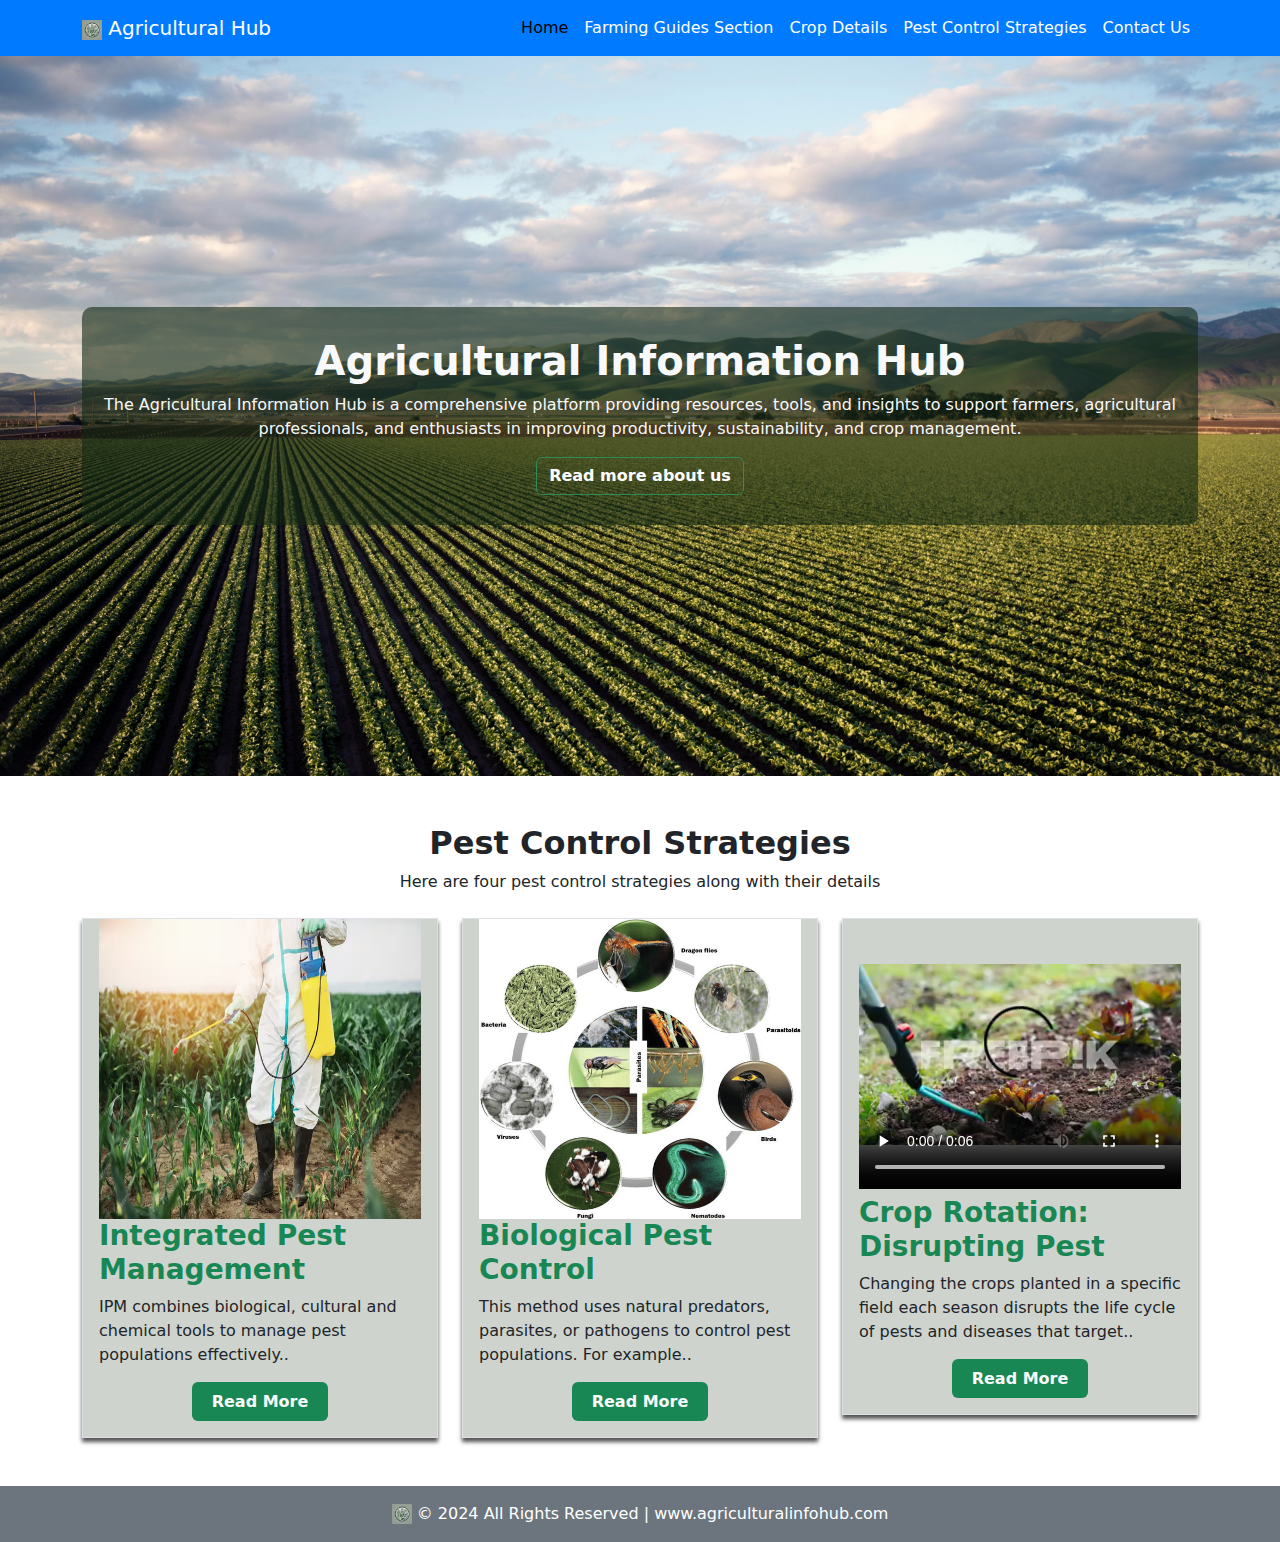
<file: Agricultural-Information-Hub-main/pestControlStrategies.html>
<!DOCTYPE html>
<html lang="en">
<head>
    <meta charset="UTF-8">
    <meta name="viewport" content="width=device-width, initial-scale=1.0">
    <title>Pest Control Strategies</title>
    <!-- Custom CSS -->
    <link rel="stylesheet" href="style.css">
    <!-- Bootstrap CSS -->
    <link rel="stylesheet" href="Bootstrap/bootstrap.min.css">
</head>
<body>
    <!-- Navbar -->
    <nav class="navbar navbar-expand-lg navbar-custom">
        <div class="container">
            <a class="navbar-brand text-white" href="#"><img src="image/logo.webp" height="20px" width="20ox"> Agricultural Hub</a>
            <button class="navbar-toggler" type="button" data-bs-toggle="collapse" data-bs-target="#navbarNav" aria-controls="navbarNav" aria-expanded="false" aria-label="Toggle navigation">
                <span class="navbar-toggler-icon"></span>
            </button>
            <div class="collapse navbar-collapse" id="navbarNav">
                <ul class="navbar-nav ms-auto">
                    <li class="nav-item">
                        <a class="nav-link active" href="index.html">Home</a>
                    </li>
                    <li class="nav-item">
                        <a class="nav-link" href="farmingGuidesSection.html">Farming Guides Section</a>
                    </li>
                    <li class="nav-item">
                        <a class="nav-link" href="cropDetails.html">Crop Details</a>
                    </li>
                    <li class="nav-item">
                        <a class="nav-link" href=" pestControlStrategies.html">Pest Control Strategies</a>
                    </li>
                    <li class="nav-item">
                        <a class="nav-link" href="contactUs.html">Contact Us</a>
                    </li>
                </ul>
            </div>
        </div>
    </nav>

    <!-- banner section -->
    <section class="banner">
        <div class="container">
            <div class="row">
                <div class="col-12">
                    <div class="banner_text">
                        <h1 class="text-center text-light">Agricultural Information Hub</h1>
                        <p class="text-center fw-blod text-light">The Agricultural Information Hub is a comprehensive 
                            platform providing resources, tools, and insights to support farmers, agricultural
                             professionals, and enthusiasts in improving productivity, sustainability, and crop management.</p>
                        <div class="text-center">
                            <button type="submit" class="btn" onclick="hpAlert()">Read more about us</button>
                        </div>
                    </div>
                </div>
            </div>
        </div>
    </section>

    <!-- Pest Control section -->
    <section class="cropDetails my-5">
        <div class="container crop-image">
            <div class="collecton_text text-center">
                <h2 class="fw-bold">Pest Control Strategies</h2>
                <p>Here are four pest control strategies along with their details</p>
            </div>
            <div class="row mt-4">
                <div class="col-md-4">
                    <div class="main_text border pb-3 px-3">
                        <img src="image/pest1.avif" class="w-100" alt="">
                        <div class="product_text">
                            <h3 class="fw-blod text-success">Integrated Pest Management</h3>
                            <p>IPM combines biological, cultural and chemical tools to manage pest populations 
                                effectively..</p>
                            <div class="btn w-100 " onclick = "pcAlert()">
                                <a href="#" class="text-light rounded px-3 bg-success  p-2 td-none fw-bold">Read More</a>
                            </div>
                        </div>
                    </div>
                </div>
                <div class="col-md-4">
                    <div class="main_text border pb-3 px-3">
                        <img src="image/pest2.png" class="w-100" alt="">
                        <div class="product_text">
                            <h3 class="fw-blod text-success">Biological Pest <br>Control</h3>
                            <p>This method uses natural predators, parasites, or pathogens to control pest populations. For example..</p>
                            <div class="btn w-100 " onclick = "pcAlert()">
                                <a href="#" class="text-light rounded px-3 bg-success  p-2 td-none fw-bold">Read More</a>
                            </div>
                        </div>
                    </div>
                </div>
                <div class="col-md-4">
                    <div class="main_text border pb-3 px-3">
                        <video height="270px" width="380px" class="w-100" controls>
                            <source src="video/crop.mp4" type="video/mp4">
                        </video>
                        <div class="product_text">
                            <h3 class="fw-blod text-success">Crop Rotation: Disrupting Pest</h3>
                            <p>Changing the crops planted in a specific field each season disrupts the life cycle of pests and 
                                diseases that target..</p>
                            <div class="btn w-100 " onclick = "pcAlert()">
                                <a href="#" class="text-light rounded px-3 bg-success  p-2 td-none fw-bold">Read More</a>
                            </div>
                        </div>
                    </div>
                </div>
            </div>
        </div>
    </section>

    <!-- Footer Section -->
    <footer class="footer">
        <div class="container-fluid text-center py-3 bg-secondary">
            <img src="image/logo.webp" height="20px" width="20ox"> © 2024 All Rights Reserved | www.agriculturalinfohub.com
        </div>
    </footer>



    <!-- Optional JavaScript -->
    <script src="https://cdn.jsdelivr.net/npm/bootstrap@5.3.3/dist/js/bootstrap.bundle.min.js"
        integrity="sha384-YvpcrYf0tY3lHB60NNkmXc5s9fDVZLESaAA55NDzOxhy9GkcIdslK1eN7N6jIeHz"
        crossorigin="anonymous"></script>
    <script src="https://cdn.jsdelivr.net/npm/@popperjs/core@2.11.8/dist/umd/popper.min.js"
        integrity="sha384-I7E8VVD/ismYTF4hNIPjVp/Zjvgyol6VFvRkX/vR+Vc4jQkC+hVqc2pM8ODewa9r"
        crossorigin="anonymous"></script>
    <script src="https://cdn.jsdelivr.net/npm/bootstrap@5.3.3/dist/js/bootstrap.min.js"
        integrity="sha384-0pUGZvbkm6XF6gxjEnlmuGrJXVbNuzT9qBBavbLwCsOGabYfZo0T0to5eqruptLy"
        crossorigin="anonymous"></script>
    <!-- custom js  -->
    <script src="script.js"></script>
    
</body>
</html>
</file>
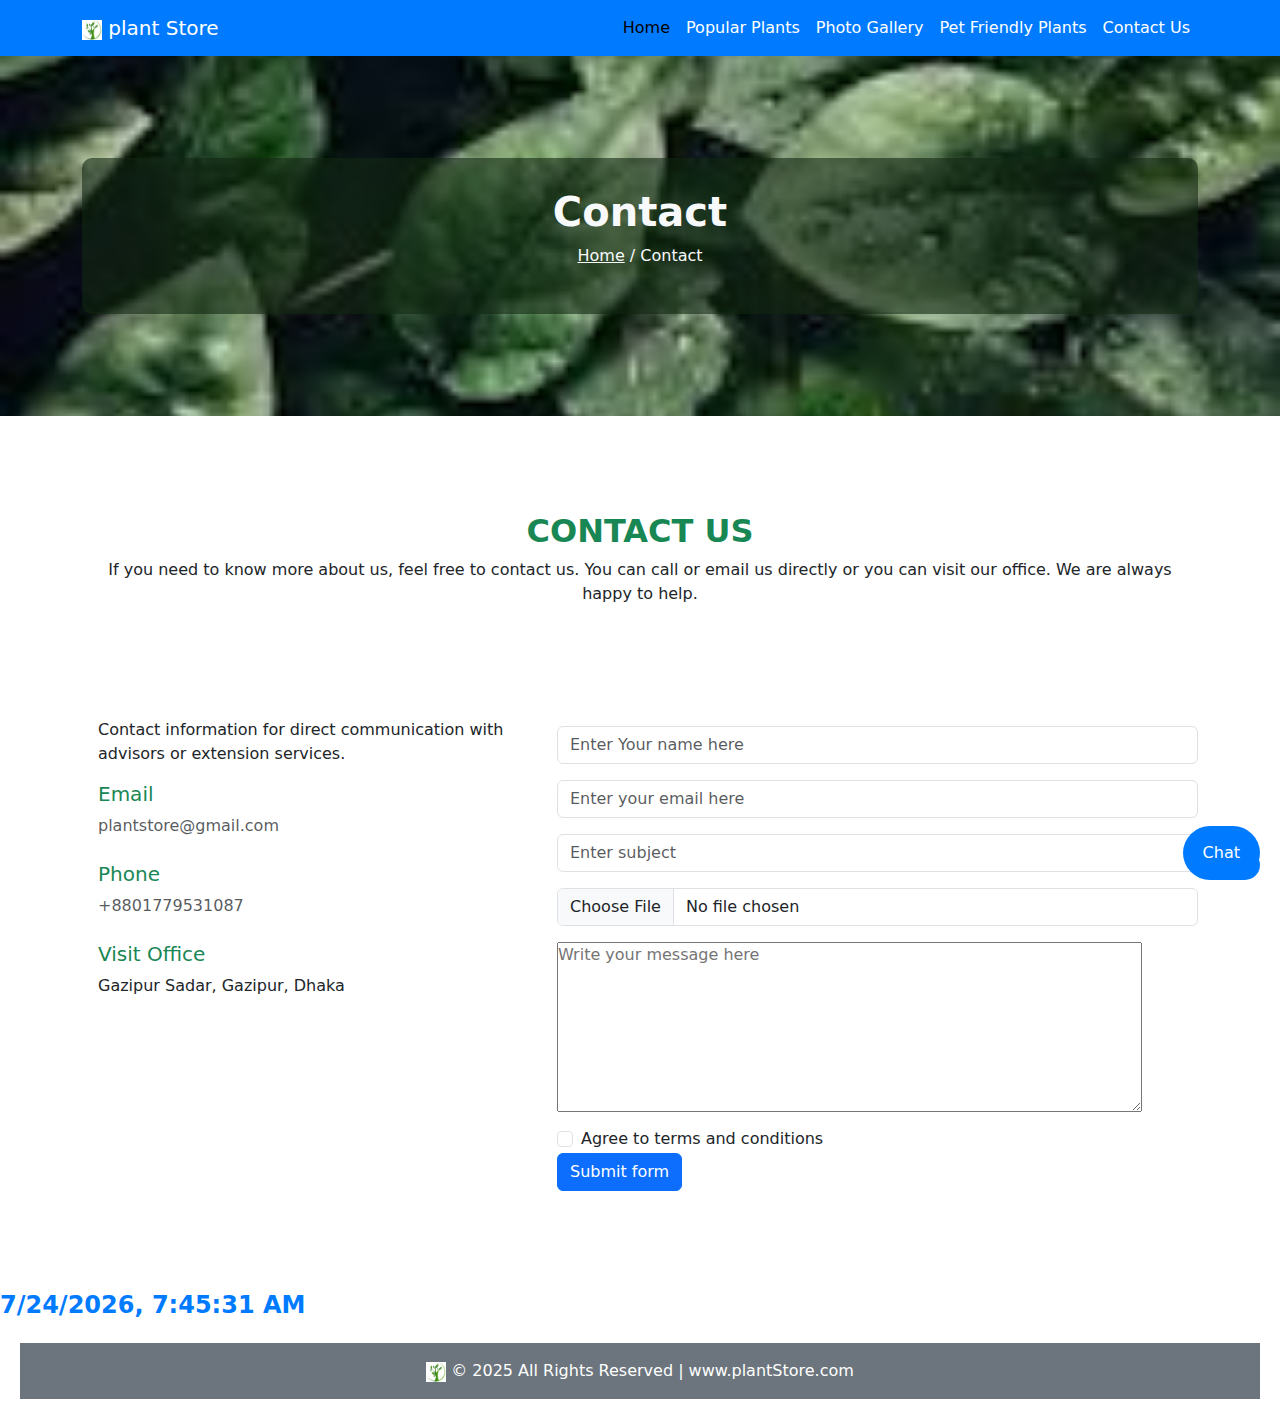
<file: Plant Store/contactUs.html>
<!DOCTYPE html>
<html lang="en">

<head>
    <meta charset="UTF-8">
    <meta name="viewport" content="width=device-width, initial-scale=1.0">
    <title>Plant Lover's Paradise</title>
    <link rel="stylesheet" href="styles.css">
    <link rel="stylesheet" href="Bootstrap/bootstrap.min.css">
</head>

<body>
    <!-- Navbar -->
    <nav class="navbar navbar-expand-lg navbar-custom">
        <div class="container">
            <a class="navbar-brand text-white" href="index.html"><img src="images/logo.png" height="20px" width="20ox">
                plant Store</a>
            <button class="navbar-toggler" type="button" data-bs-toggle="collapse" data-bs-target="#navbarNav"
                aria-controls="navbarNav" aria-expanded="false" aria-label="Toggle navigation">
                <span class="navbar-toggler-icon"></span>
            </button>
            <div class="collapse navbar-collapse" id="navbarNav">
                <ul class="navbar-nav ms-auto">
                    <li class="nav-item">
                        <a class="nav-link active" href="index.html">Home</a>
                    </li>
                    <li class="nav-item">
                        <a class="nav-link" href="PopularPlants.html">Popular Plants</a>
                    </li>
                    <li class="nav-item">
                        <a class="nav-link" href="PhotoGallery.html">Photo Gallery</a>
                    </li>
                    <li class="nav-item">
                        <a class="nav-link" href=" PetFriendlyPlants.html">Pet Friendly Plants</a>
                    </li>
                    <li class="nav-item">
                        <a class="nav-link" href="contactUs.html">Contact Us</a>
                    </li>
                </ul>
            </div>
        </div>
    </nav>

    <!-- Other page banner section -->
    <section class="otherPageBanner p-5">
        <div class="container">
            <div class="row">
                <div class="col-12">
                    <div class="banner_text ">
                        <h1 class="text-center  text-light">Contact</h1>
                        <p class="text-center fw-blod text-light"><a href="index.html" class="text-light">Home</a> /
                            Contact
                        </p>
                    </div>
                </div>
            </div>
        </div>
    </section>

    <!-- Contact section -->
    <section class="contact-section py-5" id="contact">
        <div class="container-lg">
            <div class="row">
                <div class="cap text-center my-5">
                    <h2 class="fs-2 fw-bold text-uppercase text-success">Contact Us</h2>
                    <p>If you need to know more about us, feel free to contact us. You can call or email us
                        directly or you can visit our office. We are always happy to help.</p>
                </div>
            </div>
            <div class="row my-5">
                <div class="col-md-5">
                    <div class="contact-item d-flex mb-4">
                        <div class="icon-item fs-4 me-3 text">
                            <i class="fa-solid fa-envelope text-success"></i>
                        </div>
                        <div class="text-area">
                            <p>Contact information for direct communication with advisors or extension services.</p>
                            <h4 class="fs-5 text-success">Email</h4>
                            <a class="text-decoration-none text-muted fs-6"
                                href="mailto:srshanto.com">plantstore@gmail.com</a>
                        </div>
                    </div>
                    <div class="contact-item d-flex mb-4">
                        <div class="icon-item fs-4 me-3 text">
                            <i class="fa-solid fa-phone text-success"></i>
                        </div>
                        <div class="text-area">
                            <h4 class="fs-5 text-success">Phone</h4>
                            <a class="text-decoration-none text-muted fs-6" href="tel:+8801580598206">+8801779531087</a>
                        </div>
                    </div>
                    <div class="contact-item d-flex">
                        <div class="icon-item fs-4  me-3 text">
                            <i class="fa-solid fa-location-dot text-success"></i>
                        </div>
                        <div class="text-area">
                            <h4 class="fs-5 text-success">Visit Office</h4>
                            <p>Gazipur Sadar, Gazipur, Dhaka</p>
                        </div>
                    </div>
                </div>
                <div class="col-md-7">
                    <div class="contact-form">
                        <form action="#">
                            <div class="row">
                                <div class="col-md-12 my-2">
                                    <input type="text" class="form-control" id="validationDefault01"
                                        placeholder="Enter Your name here" required>
                                </div>
                                <div class="col-md-12 my-2">
                                    <input type="text" class="form-control" id="validationDefault02"
                                        placeholder="Enter your email here" required>
                                </div>
                                <div class="col-md-12 my-2">
                                    <input type="text" class="form-control" id="validationDefault03"
                                        placeholder="Enter subject" required>
                                </div>
                                <div class="col-md-12 my-2">
                                    <input type="file" id="fileUpload" name="fileUpload" class="form-control">
                                </div>
                            </div>
                            <div class="row">
                                <div class="col-12">
                                    <div class="col-lg-12 my-2">
                                        <textarea rows="7" cols="70" name="" id="validationDefault04"
                                            placeholder="Write your message here" required></textarea>
                                    </div>
                                </div>
                            </div>
                            <div class="col-12">
                                <div class="form-check">
                                    <input class="form-check-input" type="checkbox" value="" id="invalidCheck2"
                                        required>
                                    <label class="form-check-label" for="invalidCheck2">
                                        Agree to terms and conditions
                                    </label>
                                </div>
                            </div>
                            <div class="col-12">
                                <button class="btn btn-primary" onclick="doAlert()" type="submit">Submit form</button>
                            </div>

                        </form>
                    </div>
                </div>
            </div>
        </div>
    </section>

    <section class="chat-button" id="live chat">
        <button class="chat-button" onclick="toggleChat()">Chat</button>
        <div class="chat-box" id="chatBox">
            <div class="chat-header">Live Chat</div>
            <div class="chat-messages" id="chatMessages"></div>
            <div class="chat-input">
                <input type="text" id="userInput" placeholder="Type a message..." onkeypress="handleKeyPress(event)">
                <button onclick="sendMessage()">Send</button>
            </div>
        </div>
    </section>
    <div id="datetime"></div>
    <!-- Footer Section -->
    <footer class="footer">
        <div class="container-fluid text-center py-3 bg-secondary">
            <img src="images/logo.png" height="20px" width="20ox"> © 2025 All Rights Reserved | www.plantStore.com
        </div>
    </footer>

    <!-- Optional JavaScript -->
    <script src="https://cdn.jsdelivr.net/npm/bootstrap@5.3.3/dist/js/bootstrap.bundle.min.js"
        integrity="sha384-YvpcrYf0tY3lHB60NNkmXc5s9fDVZLESaAA55NDzOxhy9GkcIdslK1eN7N6jIeHz"
        crossorigin="anonymous"></script>
    <script src="https://cdn.jsdelivr.net/npm/@popperjs/core@2.11.8/dist/umd/popper.min.js"
        integrity="sha384-I7E8VVD/ismYTF4hNIPjVp/Zjvgyol6VFvRkX/vR+Vc4jQkC+hVqc2pM8ODewa9r"
        crossorigin="anonymous"></script>
    <script src="https://cdn.jsdelivr.net/npm/bootstrap@5.3.3/dist/js/bootstrap.min.js"
        integrity="sha384-0pUGZvbkm6XF6gxjEnlmuGrJXVbNuzT9qBBavbLwCsOGabYfZo0T0to5eqruptLy"
        crossorigin="anonymous"></script>
    <!-- custom js  -->
    <script src="script.js"></script>



</body>

</html>
</file>
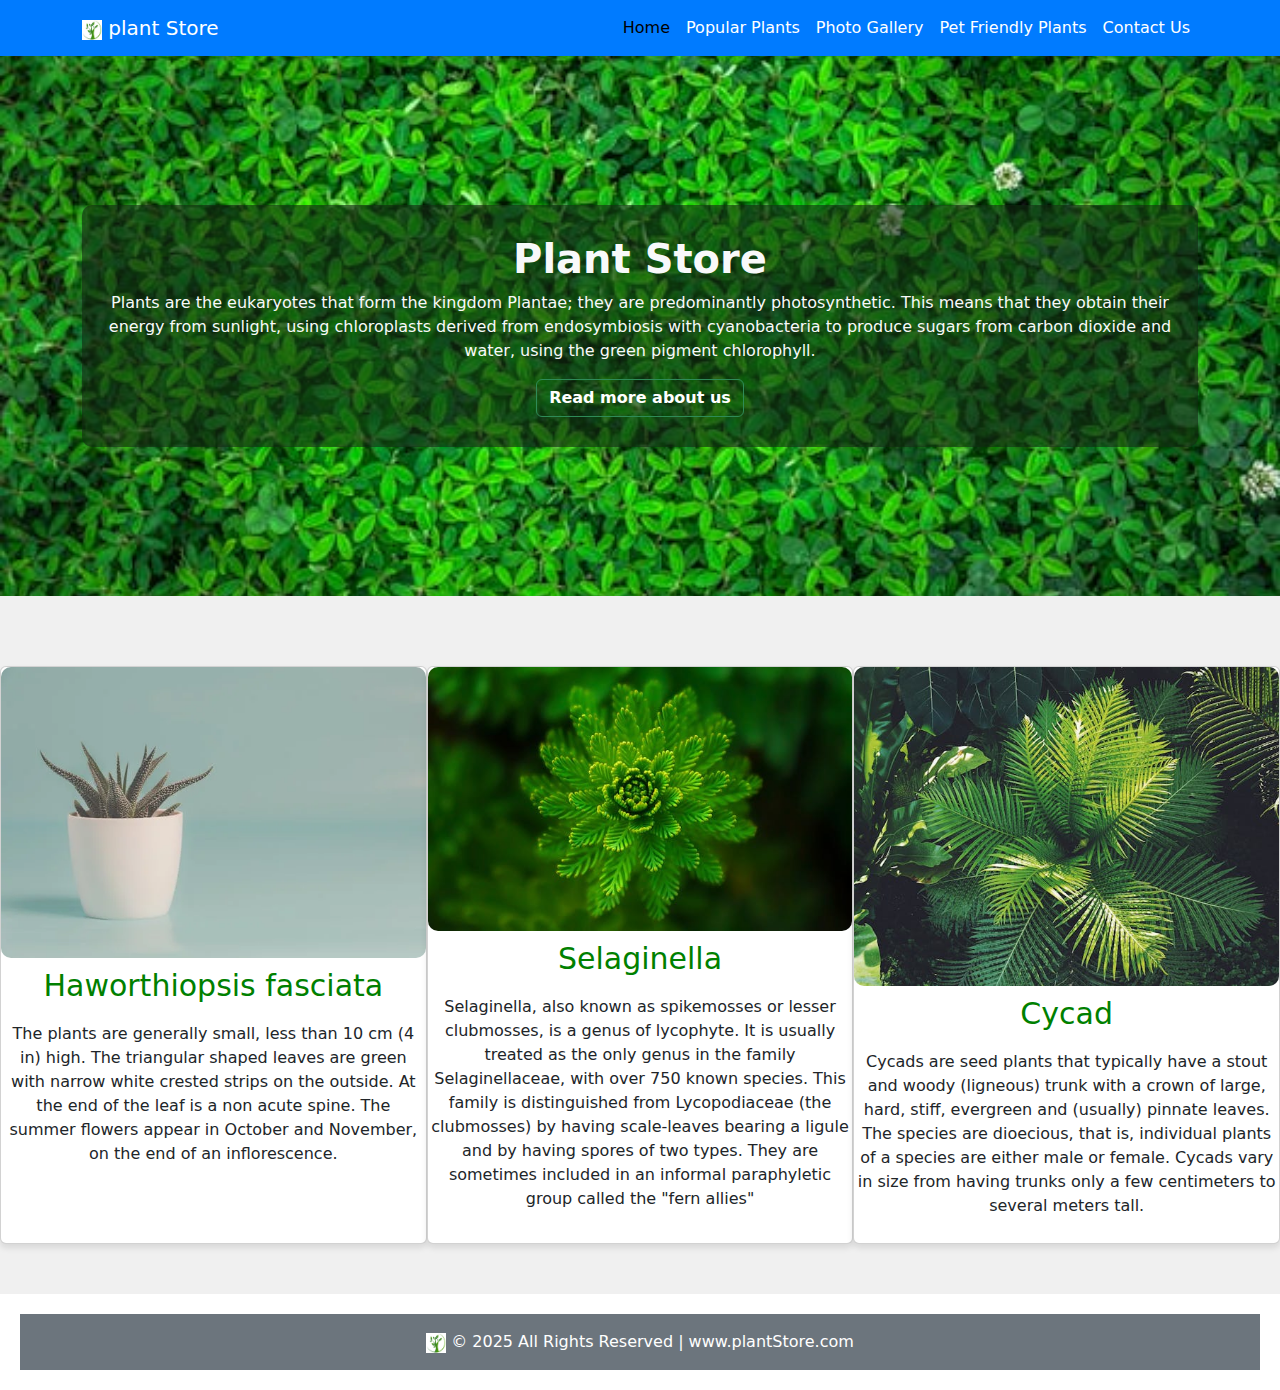
<file: Plant Store/PetFriendlyPlants.html>
<!DOCTYPE html>
<html lang="en">

<head>
    <meta charset="UTF-8">
    <meta name="viewport" content="width=device-width, initial-scale=1.0">
    <title>Plant Lover's Paradise</title>
    <link rel="stylesheet" href="styles.css">
    <link rel="stylesheet" href="Bootstrap/bootstrap.min.css">
</head>

<body>
    <!-- Navbar -->
    <nav class="navbar navbar-expand-lg navbar-custom">
        <div class="container">
            <a class="navbar-brand text-white" href="index.html"><img src="images/logo.png" height="20px" width="20ox">
                plant Store</a>
            <button class="navbar-toggler" type="button" data-bs-toggle="collapse" data-bs-target="#navbarNav"
                aria-controls="navbarNav" aria-expanded="false" aria-label="Toggle navigation">
                <span class="navbar-toggler-icon"></span>
            </button>
            <div class="collapse navbar-collapse" id="navbarNav">
                <ul class="navbar-nav ms-auto">
                    <li class="nav-item">
                        <a class="nav-link active" href="index.html">Home</a>
                    </li>
                    <li class="nav-item">
                        <a class="nav-link" href="PopularPlants.html">Popular Plants</a>
                    </li>
                    <li class="nav-item">
                        <a class="nav-link" href="PhotoGallery.html">Photo Gallery</a>
                    </li>
                    <li class="nav-item">
                        <a class="nav-link" href=" PetFriendlyPlants.html">Pet Friendly Plants</a>
                    </li>
                    <li class="nav-item">
                        <a class="nav-link" href="contactUs.html">Contact Us</a>
                    </li>
                </ul>
            </div>
        </div>
    </nav>

    <!-- banner section -->
    <section class="banner">
        <div class="container">
            <div class="row">
                <div class="col-12">
                    <div class="banner_text">
                        <h1 class="text-center text-light">Plant Store</h1>
                        <p class="text-center fw-blod text-light">Plants are the eukaryotes that form the kingdom
                            Plantae; they are predominantly photosynthetic.
                            This means that they obtain their energy from sunlight, using chloroplasts derived from
                            endosymbiosis with
                            cyanobacteria to produce sugars from carbon dioxide and water, using the green pigment
                            chlorophyll.</p>
                        <div class="text-center">
                            <button type="submit" class="btn" onclick="hpAlert()">Read more about us</button>
                        </div>
                    </div>
                </div>
            </div>
        </div>
    </section>

    <!-- Pet Friendly Plants Section -->
    <section id="pet-friendly-plants">
        <h2></h2>
        <div class="plant-cards">
            <div class="card">
                <img src="images/8th.webp" alt="Pet-Friendly Plant 1">
                <h3>Haworthiopsis fasciata</h3>
                <p>The plants are generally small, less than 10 cm (4 in) high. The triangular shaped leaves are green
                    with narrow white crested strips on the outside.
                    At the end of the leaf is a non acute spine. The summer flowers appear in October and November, on
                    the end of an inflorescence.</p>
            </div>
            <div class="card">
                <img src="images/9th.jpg" alt="Pet-Friendly Plant 2">
                <h3>Selaginella</h3>
                <p>Selaginella, also known as spikemosses or lesser clubmosses, is a genus of lycophyte.
                    It is usually treated as the only genus in the family Selaginellaceae, with over 750 known species.
                    This family is distinguished from Lycopodiaceae (the clubmosses) by having scale-leaves bearing a
                    ligule and by having spores of two types.
                    They are sometimes included in an informal paraphyletic group called the "fern allies"</p>
                <p></p>
            </div>
            <div class="card">
                <img src="images/12th.jpeg" alt="Pet-Friendly Plant 3">
                <h3>Cycad</h3>
                <p>Cycads are seed plants that typically have a stout and woody (ligneous) trunk with a crown of large,
                    hard, stiff, evergreen and
                    (usually) pinnate leaves. The species are dioecious, that is, individual plants of a species are
                    either male or female.
                    Cycads vary in size from having trunks only a few centimeters to several meters tall.</p>
            </div>
        </div>
    </section>

    <!-- Footer Section -->
    <footer class="footer">
        <div class="container-fluid text-center py-3 bg-secondary">
            <img src="images/logo.png" height="20px" width="20ox"> © 2025 All Rights Reserved | www.plantStore.com
        </div>
    </footer>

    <!-- Optional JavaScript -->
    <script src="https://cdn.jsdelivr.net/npm/bootstrap@5.3.3/dist/js/bootstrap.bundle.min.js"
        integrity="sha384-YvpcrYf0tY3lHB60NNkmXc5s9fDVZLESaAA55NDzOxhy9GkcIdslK1eN7N6jIeHz"
        crossorigin="anonymous"></script>
    <script src="https://cdn.jsdelivr.net/npm/@popperjs/core@2.11.8/dist/umd/popper.min.js"
        integrity="sha384-I7E8VVD/ismYTF4hNIPjVp/Zjvgyol6VFvRkX/vR+Vc4jQkC+hVqc2pM8ODewa9r"
        crossorigin="anonymous"></script>
    <script src="https://cdn.jsdelivr.net/npm/bootstrap@5.3.3/dist/js/bootstrap.min.js"
        integrity="sha384-0pUGZvbkm6XF6gxjEnlmuGrJXVbNuzT9qBBavbLwCsOGabYfZo0T0to5eqruptLy"
        crossorigin="anonymous"></script>
    <!-- custom js  -->
    <script src="script.js"></script>
</body>

</html>
</file>
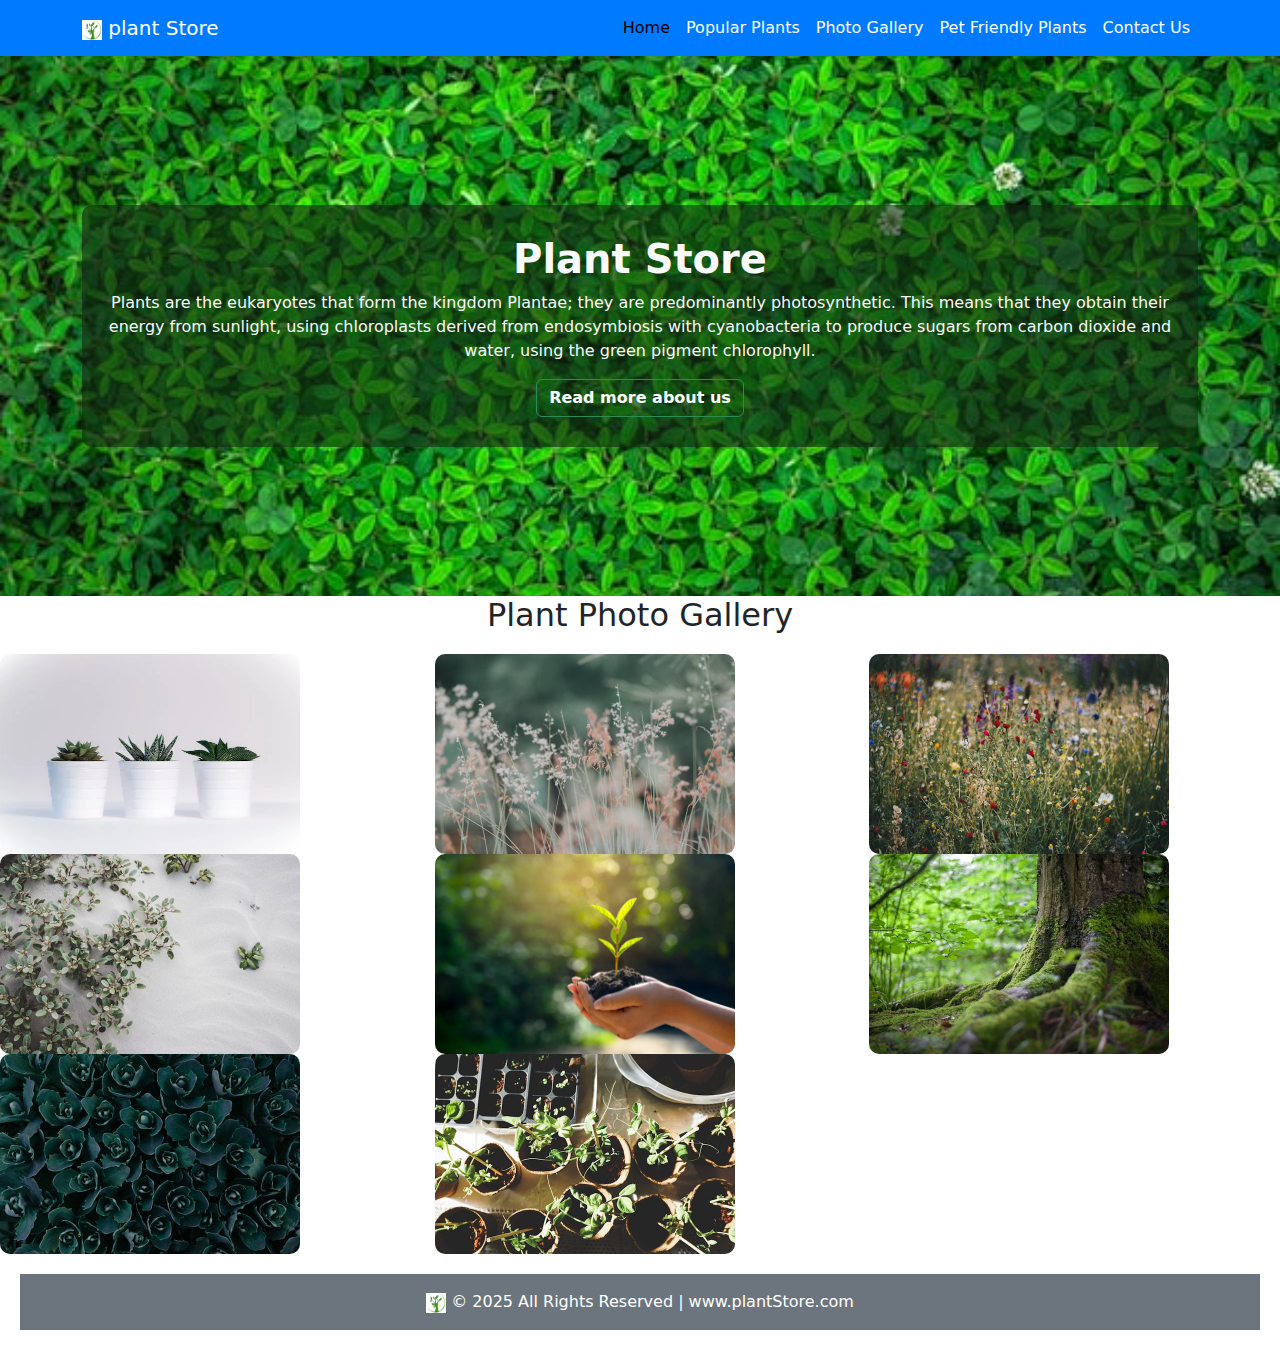
<file: Plant Store/PhotoGallery.html>
<!DOCTYPE html>
<html lang="en">

<head>
    <meta charset="UTF-8">
    <meta name="viewport" content="width=device-width, initial-scale=1.0">
    <title>Plant Lover's Paradise</title>
    <link rel="stylesheet" href="styles.css">
    <link rel="stylesheet" href="Bootstrap/bootstrap.min.css">
</head>

<body>
    <!-- Navbar -->
    <nav class="navbar navbar-expand-lg navbar-custom">
        <div class="container">
            <a class="navbar-brand text-white" href="index.html"><img src="images/logo.png" height="20px" width="20ox">
                plant Store</a>
            <button class="navbar-toggler" type="button" data-bs-toggle="collapse" data-bs-target="#navbarNav"
                aria-controls="navbarNav" aria-expanded="false" aria-label="Toggle navigation">
                <span class="navbar-toggler-icon"></span>
            </button>
            <div class="collapse navbar-collapse" id="navbarNav">
                <ul class="navbar-nav ms-auto">
                    <li class="nav-item">
                        <a class="nav-link active" href="index.html">Home</a>
                    </li>
                    <li class="nav-item">
                        <a class="nav-link" href="PopularPlants.html">Popular Plants</a>
                    </li>
                    <li class="nav-item">
                        <a class="nav-link" href="PhotoGallery.html">Photo Gallery</a>
                    </li>
                    <li class="nav-item">
                        <a class="nav-link" href=" PetFriendlyPlants.html">Pet Friendly Plants</a>
                    </li>
                    <li class="nav-item">
                        <a class="nav-link" href="contactUs.html">Contact Us</a>
                    </li>
                </ul>
            </div>
        </div>
    </nav>

    <!-- banner section -->
    <section class="banner">
        <div class="container">
            <div class="row">
                <div class="col-12">
                    <div class="banner_text">
                        <h1 class="text-center text-light">Plant Store</h1>
                        <p class="text-center fw-blod text-light">Plants are the eukaryotes that form the kingdom
                            Plantae; they are predominantly photosynthetic.
                            This means that they obtain their energy from sunlight, using chloroplasts derived from
                            endosymbiosis with
                            cyanobacteria to produce sugars from carbon dioxide and water, using the green pigment
                            chlorophyll.</p>
                        <div class="text-center">
                            <button type="submit" class="btn" onclick="hpAlert()">Read more about us</button>
                        </div>
                    </div>
                </div>
            </div>
        </div>
    </section>


    <!-- Photo Gallery Section -->
    <section id="gallery">
        <h2 align="center">Plant Photo Gallery</h2>
        <div class="gallery-container">
            <div class="row">
                <div class="col-sm-4 gallery-item">
                    <img src="images/13th.webp" alt="Plant 1">
                </div>
                <div class="col-sm-4 gallery-item">
                    <img src="images/14th.jpeg" alt="Plant 2">
                </div>
                <div class="col-sm-4 gallery-item">
                    <img src="images/15th.jpeg" alt="Plant 3">
                </div>
                <div class="col-sm-4 gallery-item">
                    <img src="images/16th.jpeg" alt="Plant 4">
                </div>
                <div class="col-sm-4 gallery-item">
                    <img src="images/17th.jpg" alt="Plant 5">
                </div>
                <div class="col-sm-4 gallery-item">
                    <img src="images/18th.jpeg" alt="Plant 6">
                </div>
                <div class="col-sm-4 gallery-item">
                    <img src="images/19th.jpeg" alt="Plant 7">
                </div>
                <div class="col-sm-4 gallery-item">
                    <img src="images/20th.jpeg" alt="Plant 8">
                </div>
            </div>
        </div>
    </section>

    <!-- Footer Section -->
    <footer class="footer">
        <div class="container-fluid text-center py-3 bg-secondary">
            <img src="images/logo.png" height="20px" width="20ox"> © 2025 All Rights Reserved | www.plantStore.com
        </div>
    </footer>

    <!-- Optional JavaScript -->
    <script src="https://cdn.jsdelivr.net/npm/bootstrap@5.3.3/dist/js/bootstrap.bundle.min.js"
        integrity="sha384-YvpcrYf0tY3lHB60NNkmXc5s9fDVZLESaAA55NDzOxhy9GkcIdslK1eN7N6jIeHz"
        crossorigin="anonymous"></script>
    <script src="https://cdn.jsdelivr.net/npm/@popperjs/core@2.11.8/dist/umd/popper.min.js"
        integrity="sha384-I7E8VVD/ismYTF4hNIPjVp/Zjvgyol6VFvRkX/vR+Vc4jQkC+hVqc2pM8ODewa9r"
        crossorigin="anonymous"></script>
    <script src="https://cdn.jsdelivr.net/npm/bootstrap@5.3.3/dist/js/bootstrap.min.js"
        integrity="sha384-0pUGZvbkm6XF6gxjEnlmuGrJXVbNuzT9qBBavbLwCsOGabYfZo0T0to5eqruptLy"
        crossorigin="anonymous"></script>
    <!-- custom js  -->
    <script src="script.js"></script>
</body>

</html>
</file>
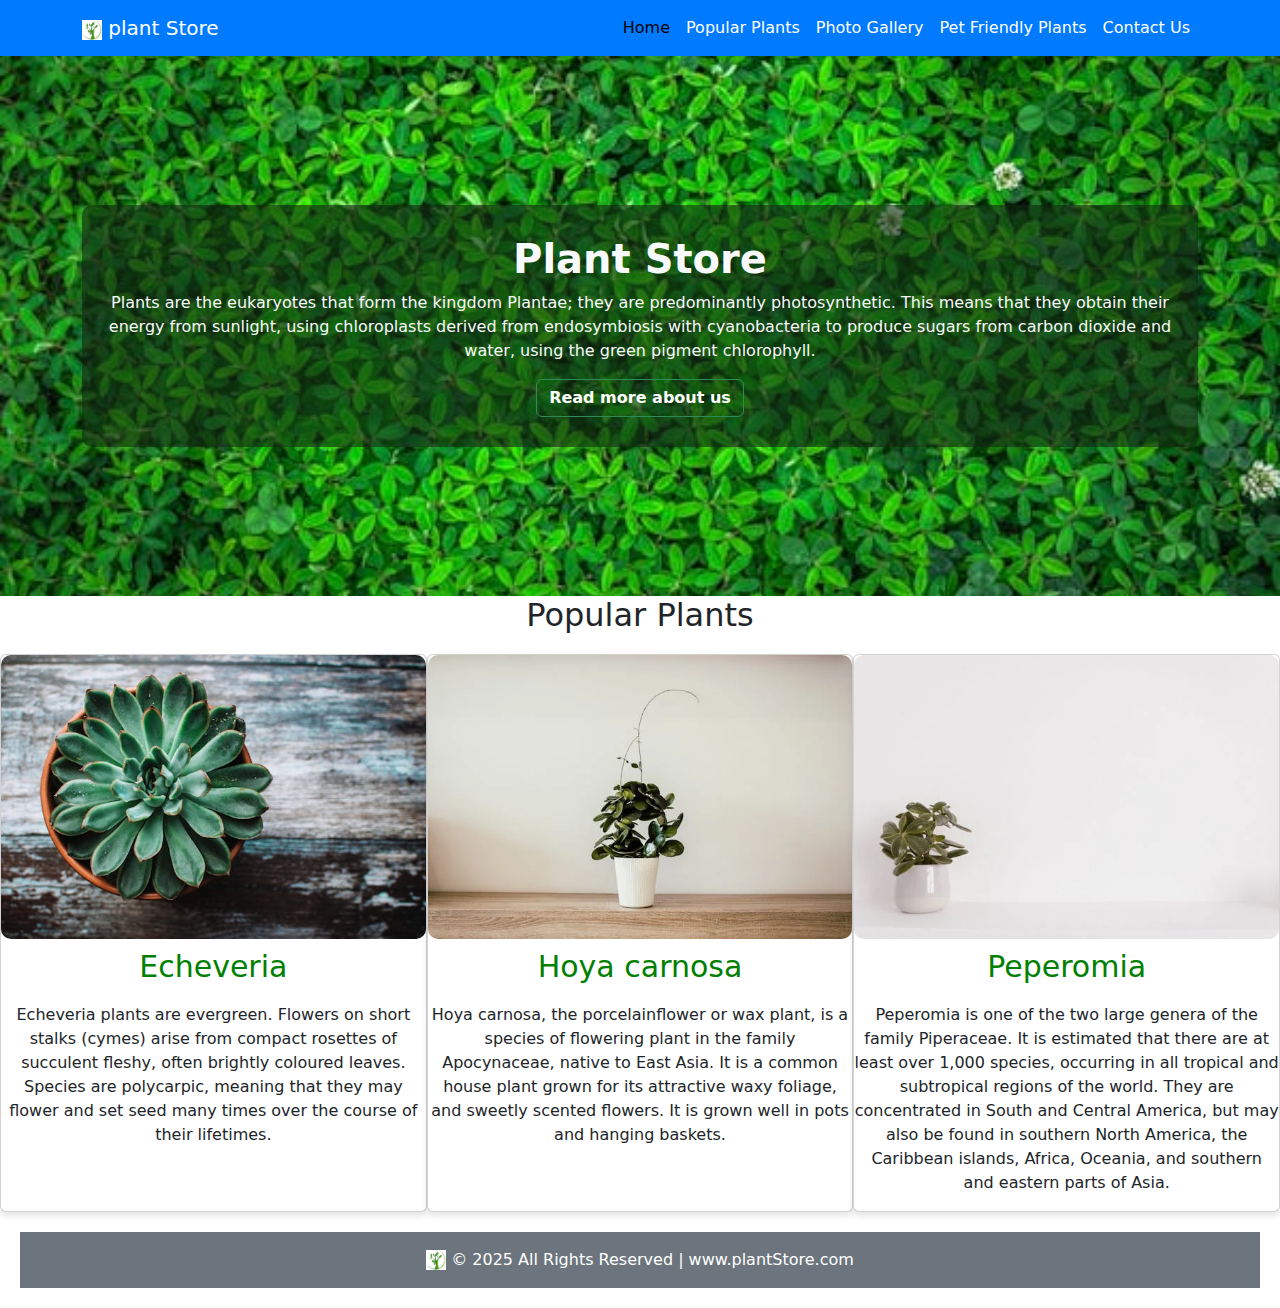
<file: Plant Store/PopularPlants.html>
<!DOCTYPE html>
<html lang="en">

<head>
    <meta charset="UTF-8">
    <meta name="viewport" content="width=device-width, initial-scale=1.0">
    <title>Plant Lover's Paradise</title>
    <link rel="stylesheet" href="styles.css">
    <link rel="stylesheet" href="Bootstrap/bootstrap.min.css">
</head>

<body>
    <!-- Navbar -->
    <nav class="navbar navbar-expand-lg navbar-custom">
        <div class="container">
            <a class="navbar-brand text-white" href="index.html"><img src="images/logo.png" height="20px" width="20ox">
                plant Store</a>
            <button class="navbar-toggler" type="button" data-bs-toggle="collapse" data-bs-target="#navbarNav"
                aria-controls="navbarNav" aria-expanded="false" aria-label="Toggle navigation">
                <span class="navbar-toggler-icon"></span>
            </button>
            <div class="collapse navbar-collapse" id="navbarNav">
                <ul class="navbar-nav ms-auto">
                    <li class="nav-item">
                        <a class="nav-link active" href="index.html">Home</a>
                    </li>
                    <li class="nav-item">
                        <a class="nav-link" href="PopularPlants.html">Popular Plants</a>
                    </li>
                    <li class="nav-item">
                        <a class="nav-link" href="PhotoGallery.html">Photo Gallery</a>
                    </li>
                    <li class="nav-item">
                        <a class="nav-link" href=" PetFriendlyPlants.html">Pet Friendly Plants</a>
                    </li>
                    <li class="nav-item">
                        <a class="nav-link" href="contactUs.html">Contact Us</a>
                    </li>
                </ul>
            </div>
        </div>
    </nav>

    <!-- banner section -->
    <section class="banner">
        <div class="container">
            <div class="row">
                <div class="col-12">
                    <div class="banner_text">
                        <h1 class="text-center text-light">Plant Store</h1>
                        <p class="text-center fw-blod text-light">Plants are the eukaryotes that form the kingdom
                            Plantae; they are predominantly photosynthetic.
                            This means that they obtain their energy from sunlight, using chloroplasts derived from
                            endosymbiosis with
                            cyanobacteria to produce sugars from carbon dioxide and water, using the green pigment
                            chlorophyll.</p>
                        <div class="text-center">
                            <button type="submit" class="btn" onclick="hpAlert()">Read more about us</button>
                        </div>
                    </div>
                </div>
            </div>
        </div>
    </section>

    <!-- Popular Plants Section -->
    <section id="popular-plants">
        <h2 align="center">Popular Plants</h2>
        <div class="plant-cards">
            <div class="card">
                <img src="images/5th.jpeg" alt="Popular Plant 1">
                <h3>Echeveria</h3>
                <p>Echeveria plants are evergreen. Flowers on short stalks (cymes) arise from compact rosettes of 
                    succulent fleshy, often brightly coloured leaves. Species are polycarpic,
                     meaning that they may flower and set seed many times over the course of their lifetimes.</p>
            </div>
            <div class="card">
                <img src="images/6th.webp" alt="Popular Plant 2">
                <h3>Hoya carnosa</h3>
                <p>Hoya carnosa, the porcelainflower or wax plant, is a species of flowering plant in the family Apocynaceae, native to East Asia. 
                    It is a common house plant grown for its attractive waxy foliage, 
                    and sweetly scented flowers. It is grown well in pots and hanging baskets.</p>
            </div>
            <div class="card">
                <img src="images/7th.webp" alt="Popular Plant 3">
                <h3>Peperomia</h3>
                <p>Peperomia is one of the two large genera of the family Piperaceae. It is estimated that there are at least over 1,000 species, 
                    occurring in all tropical and subtropical regions of the world. They are concentrated in South and Central America, 
                    but may also be found in southern North America, the Caribbean islands, Africa, Oceania, and southern and eastern parts of Asia.</p>
            </div>
        </div>
    </section>
     <!-- Footer Section -->
     <footer class="footer">
        <div class="container-fluid text-center py-3 bg-secondary">
            <img src="images/logo.png" height="20px" width="20ox"> © 2025 All Rights Reserved | www.plantStore.com
        </div>
    </footer>

    <!-- Optional JavaScript -->
    <script src="https://cdn.jsdelivr.net/npm/bootstrap@5.3.3/dist/js/bootstrap.bundle.min.js"
        integrity="sha384-YvpcrYf0tY3lHB60NNkmXc5s9fDVZLESaAA55NDzOxhy9GkcIdslK1eN7N6jIeHz"
        crossorigin="anonymous"></script>
    <script src="https://cdn.jsdelivr.net/npm/@popperjs/core@2.11.8/dist/umd/popper.min.js"
        integrity="sha384-I7E8VVD/ismYTF4hNIPjVp/Zjvgyol6VFvRkX/vR+Vc4jQkC+hVqc2pM8ODewa9r"
        crossorigin="anonymous"></script>
    <script src="https://cdn.jsdelivr.net/npm/bootstrap@5.3.3/dist/js/bootstrap.min.js"
        integrity="sha384-0pUGZvbkm6XF6gxjEnlmuGrJXVbNuzT9qBBavbLwCsOGabYfZo0T0to5eqruptLy"
        crossorigin="anonymous"></script>
    <!-- custom js  -->
    <script src="script.js"></script>

    <script>
        document.getElementById('matchmaker-form').addEventListener('submit', function (event) {
            event.preventDefault(); // Prevent form from refreshing the page

            // Get the selected values
            const light = document.getElementById('light').value;
            const water = document.getElementById('water').value;
            const size = document.getElementById('size').value;

            // Match conditions to suggest a plant
            let plantSuggestion = '';

            if (light === 'high' && water === 'medium' && size === 'large') {
                plantSuggestion = 'Suggested Plant: Fiddle Leaf Fig';
            } else if (light === 'medium' && water === 'low' && size === 'small') {
                plantSuggestion = 'Suggested Plant: Snake Plant';
            } else if (light === 'low' && water === 'high' && size === 'small') {
                plantSuggestion = 'Suggested Plant: Pothos';
            } else if (light === 'high' && water === 'low' && size === 'medium') {
                plantSuggestion = 'Suggested Plant: ZZ Plant';
            } else {
                plantSuggestion = 'Suggested Plant: Peace Lily';
            }

            // Display the suggestion
            document.getElementById('suggested-plant').textContent = plantSuggestion;
        });
    </script>

    </body>
    </html>
</file>
<file: style.css>
/* Custom Properties for easy color change */
:root {
    --primary-color: #00ADB5; /* Vibrant Teal Accent Color */
    --secondary-color: #393E46; /* Darker Grey for accents/cards */
    --background-color: #222831; /* Deep Dark Background */
    --text-color: #EEEEEE; /* Light text for readability */
    --font-poppins: 'Poppins', sans-serif;
}

* {
    margin: 0;
    padding: 0;
    box-sizing: border-box;
    text-decoration: none;
    border: none;
    outline: none;
    scroll-behavior: smooth;
}

body {
    background: var(--background-color);
    color: var(--text-color);
    font-family: var(--font-poppins);
    overflow-x: hidden; /* Prevent horizontal scroll from animations */

    /* BACKGROUND IMAGE PROPERTIES */
   
    background-image: url('image/background.png'); 
    background-size: cover;          /* Ensures the image covers the entire viewport */
    background-attachment: fixed;    /* Keeps the image in place when scrolling */
    background-position: center;     /* Centers the image */
    
    /* Ensure the solid colors still work for the section variations */
}

/* --- Header & Navigation --- */
.header {
    position: fixed;
    top: 0;
    left: 0;
    width: 100%;
    padding: 0rem 9%;
    background: rgb(18, 18, 51);
    display: flex;
    justify-content: space-between;
    align-items: center;
    z-index: 1000;
    box-shadow: 0 0 10px rgba(0, 0, 0, 0.5);
    transition: background 0.3s;
}

.logo {
    font-size: 2rem;
    color: var(--primary-color);
    font-weight: 700;
}

.navbar a {
    font-size: 1rem;
    color: var(--text-color);
    margin-left: 2rem;
    transition: 0.3s;
    padding: 0.5rem 1rem;
    border-radius: 0.5rem;
}

.navbar a:hover,
.navbar a.active {
    color: var(--background-color);
    background: var(--primary-color);
    box-shadow: 0 0 10px var(--primary-color);
}

#menu-btn {
    font-size: 2rem;
    color: var(--text-color);
    cursor: pointer;
    display: none; /* Hidden on desktop */
}

/* --- Sections & Layout --- */
section {
    min-height: 100vh;
    padding: 10rem 9% 2rem;
}

.heading {
    text-align: center;
    font-size: 3.5rem;
    margin-bottom: 3rem;
    color: var(--text-color);
}

.heading span {
    color: var(--primary-color);
}

.btn {
    display: inline-block;
    padding: 1rem 2.8rem;
    background: var(--primary-color);
    border-radius: 4rem;
    box-shadow: 0 0 1rem var(--primary-color);
    font-size: 1.1rem;
    color: var(--background-color);
    letter-spacing: 0.1rem;
    font-weight: 600;
    transition: 0.5s ease;
    margin-top: 1.5rem;
}

.btn:hover {
    transform: scale(1.05);
    box-shadow: 0 0 2rem var(--primary-color);
}

/* --- Home Section --- */
.home {
    display: flex;
    justify-content: center;
    align-items: center;
    gap: 4rem;
}

.home-content h3 {
    font-size: 2rem;
    font-weight: 600;
}

.home-content h1 {
    font-size: 4rem;
    font-weight: 700;
    line-height: 1.3;
    color: var(--primary-color);
}

.home-content p {
    font-size: 1.1rem;
    margin: 1.5rem 0 2.5rem;
}

.home-img img {
    width: 25vw;
    min-width: 300px;
    border-radius: 50%;
    object-fit: cover;
    border: 0.4rem solid var(--primary-color);
    box-shadow: 0 0 2rem var(--primary-color);
    animation: floatImage 4s ease-in-out infinite;
}

/* Keyframe Animation */
@keyframes floatImage {
    0%, 100% {
        transform: translateY(0);
    }
    50% {
        transform: translateY(-2.4rem);
    }
}

.social-media a {
    display: inline-flex;
    justify-content: center;
    align-items: center;
    width: 2.5rem;
    height: 2.5rem;
    background: transparent;
    border: 0.1rem solid var(--primary-color);
    border-radius: 50%;
    font-size: 1.2rem;
    color: var(--primary-color);
    margin: 0.5rem 0.5rem 0;
    transition: 0.5s ease;
}

.social-media a:hover {
    background: var(--primary-color);
    color: var(--background-color);
    box-shadow: 0 0 1rem var(--primary-color);
}

/* --- About Section --- */
.about {
    background: rgba(57, 62, 70, 0.5);
}

.about-content {
    max-width: 800px;
    margin: 0 auto;
    text-align: center;
}

.about-content p {
    font-size: 1.1rem;
    line-height: 1.8;
    margin-bottom: 1.5rem;
    color: #EEEEEE;
}

/* --- Projects Section --- */
.projects-container {
    display: grid;
    grid-template-columns: repeat(auto-fit, minmax(300px, 1fr));
    gap: 2.5rem;
}

.project-box {
    position: relative;
    border-radius: 1rem;
    overflow: hidden;
    box-shadow: 0 0 1rem rgba(0, 0, 0, 0.5);
    background: var(--secondary-color);
}

.project-box img {
    width: 100%;
    display: block;
    transition: 0.5s ease;
}

.project-box:hover img {
    transform: scale(1.1);
}

.project-info {
    position: absolute;
    bottom: 0;
    left: 0;
    width: 100%;
    height: 100%;
    background: rgba(0, 0, 0, 0.8);
    display: flex;
    flex-direction: column;
    justify-content: center;
    align-items: center;
    padding: 0 1.5rem;
    text-align: center;
    transform: translateY(100%);
    transition: 0.5s ease;
}

.project-box:hover .project-info {
    transform: translateY(0);
}

.project-info h4 {
    font-size: 1.5rem;
    color: var(--primary-color);
    margin-bottom: 0.5rem;
}

.project-info p {
    font-size: 0.9rem;
    color: var(--text-color);
    margin-bottom: 1rem;
}

.project-info a {
    display: inline-flex;
    justify-content: center;
    align-items: center;
    width: 3rem;
    height: 3rem;
    border-radius: 50%;
    background: var(--text-color);
    color: var(--background-color);
    font-size: 1.2rem;
}

/* --- Contact Section --- */
.contact form {
    max-width: 70rem;
    margin: 0 auto;
    text-align: center;
}

.contact form .input-box {
    display: flex;
    justify-content: space-between;
    margin-bottom: 2rem;
}

.contact form .input-box input {
    width: 49%;
    padding: 1.5rem;
    font-size: 1rem;
    color: var(--text-color);
    background: var(--secondary-color);
    border-radius: 0.8rem;
    margin: 0.7rem 0;
}

.contact form textarea {
    width: 100%;
    padding: 1.5rem;
    font-size: 1rem;
    color: var(--text-color);
    background: var(--secondary-color);
    border-radius: 0.8rem;
    margin-bottom: 1.5rem;
    resize: none;
}

/* Change placeholder color */
::placeholder {
    color: rgba(238, 238, 238, 0.7);
}

/* --- Footer --- */
.footer {
    display: flex;
    justify-content: space-between;
    align-items: center;
    flex-wrap: wrap;
    padding: 1rem 35%;
    background: rgb(2, 8, 27);
}

.footer-text p {
    font-size: 0.9rem;
    
}

.footer-icon-top a {
    display: inline-flex;
    justify-content: center;
    align-items: center;
    padding: 0.8rem;
    background: var(--primary-color);
    border-radius: 0.8rem;
    transition: 0.5s ease;
}

.footer-icon-top a:hover {
    box-shadow: 0 0 1rem var(--primary-color);
}

.footer-icon-top a i {
    font-size: 1.5rem;
    color: var(--background-color);
}

/* --- Scroll Reveal Animation --- */
/* The base state for elements that will be revealed */
.reveal {
    opacity: 0;
    transform: translateY(20px);
    transition: all 1s ease-out;
}

/* The state for elements once they are visible */
.reveal.active {
    opacity: 1;
    transform: translateY(0);
}

/* --- Responsive Design (Basic) --- */
@media (max-width: 1200px) {
    html {
        font-size: 90%;
    }
    .home-img img {
        width: 30vw;
    }
}

@media (max-width: 991px) {
    .header {
        padding: 1rem 4%;
    }
    section {
        padding: 8rem 4% 2rem;
    }
    .footer {
        padding: 2rem 4%;
    }
    .home-img img {
        width: 35vw;
    }
}

@media (max-width: 768px) {
    #menu-btn {
        display: block;
    }
    .navbar {
        position: absolute;
        top: 100%;
        left: 0;
        width: 100%;
        padding: 1rem 4%;
        background: var(--background-color);
        border-top: 0.1rem solid rgba(238, 238, 238, 0.2);
        box-shadow: 0 0.5rem 1rem rgba(0, 0, 0, 0.5);
        clip-path: polygon(0 0, 100% 0, 100% 0, 0 0); /* Hidden state */
        transition: clip-path 0.4s ease-in-out;
    }
    .navbar.active {
        clip-path: polygon(0 0, 100% 0, 100% 100%, 0 100%); /* Visible state */
    }
    .navbar a {
        display: block;
        margin: 1.5rem 0;
        text-align: center;
    }
    .home {
        flex-direction: column-reverse; /* Put content first on mobile */
        text-align: center;
    }
    .home-img {
        margin-bottom: 2rem;
    }
    .home-img img {
        width: 60vw;
    }
    .heading {
        font-size: 3rem;
    }
    .projects-container {
        grid-template-columns: 1fr;
    }
}

/* --- Education Section Specifics --- */
.education {
    /* Use the semi-transparent overlay to match 'About' and 'Contact' */
    background: rgba(57, 62, 70, 0.5);
}

.education-container {
    display: flex;
    flex-direction: column;
    gap: 3rem;
    max-width: 900px;
    width: 100%;
    margin-top: 2rem;
    text-align: left;
}

.education-item {
    display: flex;
    align-items: flex-start;
    padding: 1.5rem;
    background: var(--background-color);
    border-radius: 0.8rem;
    border-left: 5px solid var(--primary-color); /* Teal highlight */
    box-shadow: 0 0 15px rgba(0, 0, 0, 0.3);
    transition: transform 0.3s ease;
}

.education-item:hover {
    transform: translateY(-5px);
}

.education-item .icon {
    font-size: 1.8rem;
    color: var(--primary-color);
    margin-right: 1.5rem;
    min-width: 30px; /* Prevent icon from shrinking */
}

.education-item .content h3 {
    font-size: 1.5rem;
    color: var(--text-color);
    margin-bottom: 0.2rem;
}

.education-item .content .institution {
    color: var(--primary-color);
    font-size: 1.1rem;
    font-weight: 600;
}

.education-item .content .date {
    font-size: 0.9rem;
    color: rgba(238, 238, 238, 0.7);
    margin-bottom: 0.5rem;
}

.education-item .content .details {
    font-size: 1rem;
    line-height: 1.5;
}

/* --- About Section Detail Styles --- */

.about-content {
    max-width: 900px;
    margin: 0 auto;
    text-align: center;
    padding-bottom: 2rem;
}

.sub-heading {
    font-size: 2rem;
    color: var(--primary-color);
    margin-top: 3rem;
    margin-bottom: 1.5rem;
}

/* Highlight Box Style */
.highlight-box {
    background: rgba(0, 173, 181, 0.1); /* Very light transparent teal */
    border: 1px solid var(--primary-color);
    border-radius: 0.5rem;
    padding: 1.5rem;
    margin: 2rem auto;
    max-width: 600px;
    text-align: center;
}

.highlight-box h4 {
    color: var(--primary-color);
    font-weight: 600;
    margin-bottom: 0.5rem;
}

/* Skills Grid Style */
.skills-grid {
    display: grid;
    grid-template-columns: repeat(auto-fit, minmax(200px, 1fr));
    gap: 1.5rem;
    margin-top: 2rem;
}

.skill-item {
    background: var(--background-color);
    padding: 1.5rem;
    border-radius: 0.8rem;
    box-shadow: 0 4px 10px rgba(0, 0, 0, 0.5);
    transition: transform 0.3s ease;
}

.skill-item:hover {
    transform: translateY(-5px);
    border-bottom: 3px solid var(--primary-color);
}

.skill-item i {
    font-size: 2rem;
    color: var(--primary-color);
    margin-bottom: 0.5rem;
}

.skill-item h4 {
    font-size: 1.2rem;
    margin-bottom: 0.5rem;
    color: var(--text-color);
}

.skill-item p {
    font-size: 0.9rem;
    color: rgba(238, 238, 238, 0.7);
}
</file>
<file: Agricultural-Information-Hub-main/style.css>
/* Home Page banner */

.banner {
    background-image: url(image/home.jpg);
    background-size: cover;
    background-repeat: no-repeat;
    background-position: center;
    height: 80vh;
    display: flex;
    align-items: center;
    justify-content: center;
}

.banner .banner_text {
    background: #13281399;
    padding: 30px 20px;
    border-radius: 10px;
}

.banner .banner_text h1 {
    font-weight: bold;
}

.banner .banner_text .btn {
    background-color: transparent;
    color: #fff;
    border: 1px solid #2e8b57;
    font-weight: bold;
    transition: .4s;
}

.banner .banner_text .btn:hover {
    background-color: green;
    color: #fff;
}

/* Other Page Banner */

.otherPageBanner {
    background-image: url(image/banner.jpg);
    background-size: cover;
    background-repeat: no-repeat;
    background-position: center;
    height: 40vh;
    display: flex;
    align-items: center;
    justify-content: center;
}

.otherPageBanner .banner_text {
    background-color: #13281399;
    padding: 30px 20px;
    border-radius: 10px;
}

.otherPageBanner .banner_text h1 {
    font-weight: bold;
}

/* Farming Guide */
.farmingGuide .coll_text .popup_text a{
    text-decoration: none;
}
.farmingGuide .coll_text .popup_text p{
    justify-content: center;
}
.farmingGuide .coll_text{
    box-shadow: 0px 4px 4px #555252;
}

/* Crop Details */
.cropDetails .main_text {
    background-color: #86928667;
    box-shadow: 0px 4px 4px #555252;
}

.cropDetails .main_text h3 {
    font-weight: bold;
}

.cropDetails .main_text .btn {
    width: 100%;
    border-radius: 8px;
}

.cropDetails .main_text .btn a {
    text-decoration: none;
    border-radius: 8px;
    padding: 10px 20px !important;
}


/* Footer  */
.footer {
    color: #fff;
}
.crop-image img{
    height: 300px;
    width: 380px;
}

/* Custom CSS (optional) */
.navbar-custom {
    background-color: #007bff;
}
.navbar-custom .nav-link {
    color: #fff;
}
.navbar-custom .nav-link:hover {
    color: #ffd700;
}
</file>
<file: Plant Store/styles.css>
/* General Reset and Styling */
* {
  margin: 0;
  padding: 0;
  box-sizing: border-box;
}

body {
  font-family: Arial, sans-serif;
}

  /* Home Page banner */

.banner {
  background-image: url(images/1st.jpeg);
  background-size: cover;
  background-repeat: no-repeat;
  background-position: center;
  height: 60vh;
  display: flex;
  align-items: center;
  justify-content: center;
}

.banner .banner_text {
  background: #13281399;
  padding: 30px 20px;
  border-radius: 10px;
}

.banner .banner_text h1 {
  font-weight: bold;
}

.banner .banner_text .btn {
  background-color: transparent;
  color: #fff;
  border: 1px solid #2e8b57;
  font-weight: bold;
  transition: .4s;
}

.banner .banner_text .btn:hover {
  background-color: green;
  color: #fff;
}
  
/* Custom CSS (optional) */
.navbar-custom {
  background-color: #007bff;
}
.navbar-custom .nav-link {
  color: #fff;
}
.navbar-custom .nav-link:hover {
  color: #ffd700;
}

  /* Matchmaker Form Styling */
#matchmaker {
    padding: 50px 20px;
    background-color: #fcf6f6;
    text-align: center;
  }
  
  #matchmaker form {
    display: inline-block;
    margin-top: 20px;
    background-color: #999494;
    padding: 20px;
    border-radius: 10px;
    box-shadow: 0 4px 8px rgba(0, 0, 0, 0.1);
  }
  
  #matchmaker label {
    font-size: 18px;
    margin-bottom: 5px;
  }
  
  #matchmaker select {
    padding: 10px;
    font-size: 16px;
    margin-bottom: 15px;
    width: 100%;
    max-width: 300px;
  }
  
  #matchmaker input[type="submit"] {
    background-color: #66bb6a;
    color: rgb(39, 37, 37);
    border: none;
    padding: 10px 20px;
    font-size: 18px;
    cursor: pointer;
    border-radius: 5px;
    transition: background-color 0.3s ease;
  }
  
  #matchmaker input[type="submit"]:hover {
    background-color: #57a859;
  }
  
  .suggestion {
    margin-top: 30px;
    font-size: 20px;
    padding: 20px;
    background-color: #a2bb59;
    border-radius: 10px;
  }
  
  /* Other Page Banner */

.otherPageBanner {
  background-image: url(images/11th.jpg);
  background-size: cover;
  background-repeat: no-repeat;
  background-position: center;
  height: 40vh;
  display: flex;
  align-items: center;
  justify-content: center;
}

.otherPageBanner .banner_text {
  background-color: #13281399;
  padding: 30px 20px;
  border-radius: 10px;
}

.otherPageBanner .banner_text h1 {
  font-weight: bold;
}

  
  /* Gallery Section */
  #gallery .gallery-container {
    display: flex;
    justify-content: space-around;
    margin-top: 20px;
  }
  
  .gallery-item {
    position: relative;
  }
  
  .gallery-item img {
    width: 300px;
    height: 200px;
    border-radius: 10px;
    transition: transform 0.3s;
  }
  
  .gallery-item:hover img {
    transform: scale(1.1);
  }

  /* Plant Cards */
  .plant-cards {
    display: flex;
    justify-content: space-around;
    margin-top: 20px;
  }
  
  .card {
    width: 500px;
    text-align: center;
    border-radius: 10px;
    box-shadow: 0 4px 6px rgba(0, 0, 0, 0.1);
  }
  
  .card img {
    width: 100%;
    border-radius: 10px;
  }
  
  .card h3 {
    padding: 10px 0;
    font-size: 30px;
    color: green;
  }
  
  /* Pet Friendly Section */
  #pet-friendly-plants {
    background-color: #f0f0f0;
    padding: 50px 0;
  }
  
  /* Extra Links Section */
  #extra-links {
    padding: 30px;
    background-color: #fafafa;
    text-align: center;
  }
  
  #extra-links ul {
    list-style-type: none;
  }
  
  #extra-links ul li {
    margin: 10px 0;
  }
  
  #extra-links ul li a {
    text-decoration: none;
    font-size: 18px;
    color: #333;
  }
  
  #extra-links ul li a:hover {
    color: #66bb6a;
  }
  
  /* Footer */
  footer {
    text-align: center;
    padding: 20px;
    color: white;
  }
  
    /* Chat Button */
    .chat-button {
      position: fixed;
      bottom: 20px;
      right: 20px;
      background-color: #007bff;
      color: white;
      border: none;
      padding: 15px 20px;
      border-radius: 50px;
      cursor: pointer;
      font-size: 16px;
  }

  /* Chat Box */
  .chat-box {
      position: fixed;
      bottom: 80px;
      right: 20px;
      width: 300px;
      background: white;
      border-radius: 10px;
      box-shadow: 0 4px 10px rgba(0, 0, 0, 0.2);
      display: none;
      flex-direction: column;
  }

  /* Chat Header */
  .chat-header {
      background: #007bff;
      color: white;
      padding: 10px;
      text-align: center;
      font-weight: bold;
      border-radius: 10px 10px 0 0;
  }

  /* Chat Messages */
  .chat-messages {
      padding: 10px;
      height: 200px;
      overflow-y: auto;
      display: flex;
      flex-direction: column;
  }

  /* Chat Input */
  .chat-input {
      display: flex;
      border-top: 1px solid #ccc;
  }

  .chat-input input {
      flex: 1;
      padding: 10px;
      border: none;
      outline: none;
  }

  .chat-input button {
      background: #007bff;
      color: white;
      border: none;
      padding: 10px;
      cursor: pointer;
  }

  /* Message Styles */
  .message {
      padding: 8px;
      border-radius: 5px;
      margin: 5px 0;
      max-width: 80%;
  }

  .user-message {
      align-self: flex-end;
      background: #007bff;
      color: white;
  }

  .bot-message {
      align-self: flex-start;
      background: #f1f1f1;
      color: black;
  }

  #datetime {
    font-size: 24px;
    font-weight: bold;
    color: #007bff;
}
</file>
